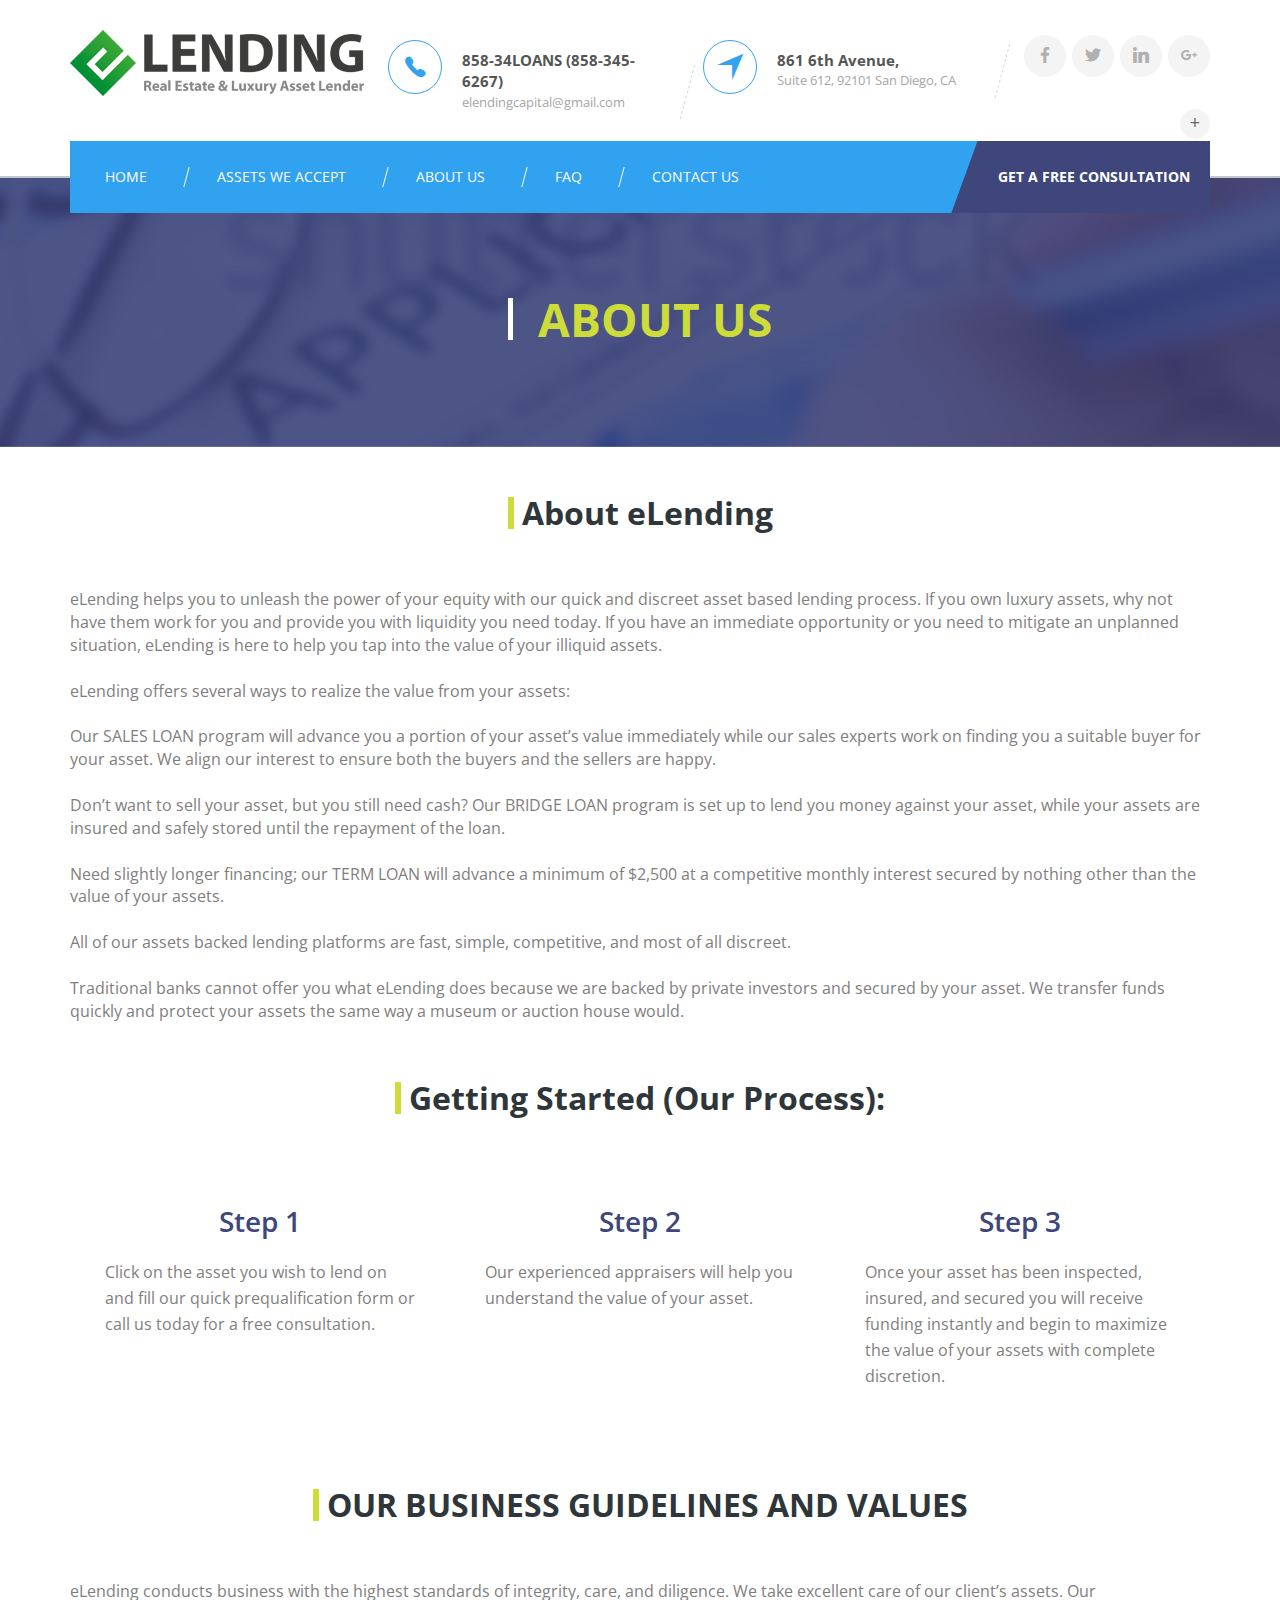
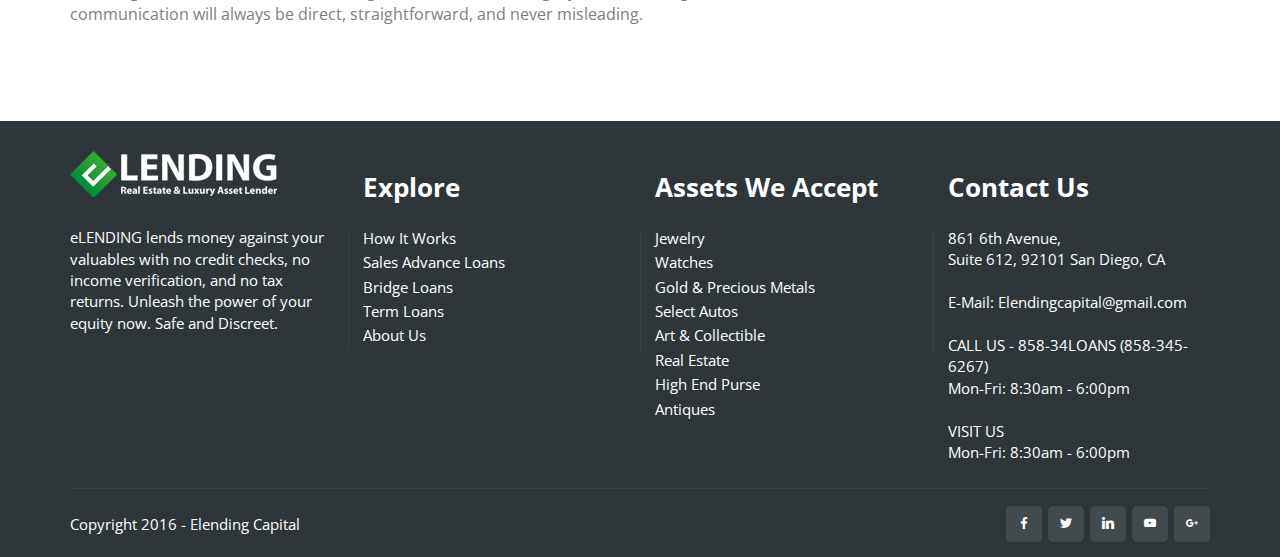
<file: about.html>
<!DOCTYPE html>
<html lang="en">

<head>
    <meta charset="utf-8">
    <meta http-equiv="X-UA-Compatible" content="IE=edge">
    <meta name="viewport" content="width=device-width, initial-scale=1">
    <title>eLending - About Us</title>

    <!-- Bootstrap -->
    <link href="css/bootstrap.min.css" rel="stylesheet">
    <link href="css/style.css" rel="stylesheet">
    <link rel="stylesheet" href="css/nice-select.css">
    <link rel="stylesheet" type="text/css" href="css/ionicons.min.css" />

    <link rel="apple-touch-icon" sizes="180x180" href="apple-touch-icon.png">
    <link rel="icon" type="image/png" href="favicon-32x32.png" sizes="32x32">
    <link rel="icon" type="image/png" href="favicon-16x16.png" sizes="16x16">

    <!-- HTML5 shim and Respond.js for IE8 support of HTML5 elements and media queries -->
    <!-- WARNING: Respond.js doesn't work if you view the page via file:// -->
    <!--[if lt IE 9]>
      <script src="https://oss.maxcdn.com/html5shiv/3.7.3/html5shiv.min.js"></script>
      <script src="https://oss.maxcdn.com/respond/1.4.2/respond.min.js"></script>
    <![endif]-->
</head>

<body>
    <!--<div class="top-bar">
      <div class="container">
        <p><strong>Opening Hours:</strong>  Mon-Fri   8.30 am - 6.30pm </p>
        <ul class="pull-right">
          <li><a href="#">SUPPORT</a></li>
          <li><a href="#">PRIVACY</a></li>
        </ul>
      </div>
    </div>-->
    <header>
        <div class="container">
            <a href="index.html" class="logo">eLending Capital</a>
            <div class="pull-right">
                <div class="contact-box">
                    <span class="circle-icon"><span class="ion-ios-telephone"></span></span>
                    <p>858-34LOANS (858-345-6267)</p>
                    <p class="small-text">elendingcapital@gmail.com</p>
                </div>
                <div class="contact-box">
                    <span class="circle-icon"><span class="ion-navigate"></span></span>
                    <p>861 6th Avenue,</p>
                    <p class="small-text">Suite 612, 92101 San Diego, CA</p>
                </div>
                <ul class="social-media-top">
                    <li>
                        <a href="#"><span class="socicon-facebook"></span></a>
                    </li>
                    <li>
                        <a href="#"><span class="socicon-twitter"></span></a>
                    </li>
                    <li>
                        <a href="#"><span class="socicon-linkedin"></span></a>
                    </li>
                    <li>
                        <a href="#"><span class="socicon-googleplus"></span></a>
                    </li>
                </ul>
            </div>
            <a href="#" class="font-change increase-size">+</a>
            <a href="#" class="font-change decrease-size">-</a>
        </div>
    </header>
    <div class="main-content">
        <div class="container">
            <div class="menu subpage-menu">
                <ul>
                    <li>
                        <a href="index.html">HOME</a>
                    </li>
                    <li>
                        <a href="index.html#accepted-assets">ASSETS WE ACCEPT</a>
                    </li>
                    <li>
                        <a href="about.html">ABOUT US</a>
                    </li>
                    <li>
                        <a href="faq.html">FAQ</a>
                    </li>
                    <li>
                        <a href="contact.html">CONTACT US</a>
                    </li>
                </ul>
                <a href="contact.html" class="consultation-button pull-right">GET A FREE CONSULTATION</a>
            </div>
        </div>
        <div class="subpage-header">
            <h1>ABOUT US</h1>
        </div>
        <div class="container form-container subpage">
            <div class="center">
                <h2>About eLending</h2>
            </div>
            <p>eLending helps you to unleash the power of your equity with our quick and discreet asset based lending process. If you own luxury assets, why not have them work for you and provide you with liquidity you need today. If you have an immediate
                opportunity or you need to mitigate an unplanned situation, eLending is here to help you tap into the value of your illiquid assets.
                <br />
                <br /> eLending offers several ways to realize the value from your assets:
                <br />
                <br /> Our SALES LOAN program will advance you a portion of your asset’s value immediately while our sales experts work on finding you a suitable buyer for your asset. We align our interest to ensure both the buyers and the sellers are happy.
                <br
                />
                <br /> Don’t want to sell your asset, but you still need cash? Our BRIDGE LOAN program is set up to lend you money against your asset, while your assets are insured and safely stored until the repayment of the loan.
                <br />
                <br /> Need slightly longer financing; our TERM LOAN will advance a minimum of $2,500 at a competitive monthly interest secured by nothing other than the value of your assets.
                <br />
                <br /> All of our assets backed lending platforms are fast, simple, competitive, and most of all discreet.
                <br />
                <br /> Traditional banks cannot offer you what eLending does because we are backed by private investors and secured by your asset. We transfer funds quickly and protect your assets the same way a museum or auction house would.
            </p>
            <div class="center">
                <h2>Getting Started (Our Process):</h2>
            </div>
            <div class="row process-row">
                <div class="col-sm-4">
                    <h3 class="center">Step 1</h3>
                    <p>Click on the asset you wish to lend on and fill our quick prequalification form or call us today for a free consultation.</p>
                </div>
                <div class="col-sm-4">
                    <h3 class="center">Step 2</h3>
                    <p>Our experienced appraisers will help you understand the value of your asset.</p>
                </div>
                <div class="col-sm-4">
                    <h3 class="center">Step 3</h3>
                    <p>Once your asset has been inspected, insured, and secured you will receive funding instantly and begin to maximize the value of your assets with complete discretion.</p>
                </div>
            </div>
            <div class="center">
                <h2>OUR BUSINESS GUIDELINES AND VALUES</h2>
            </div>
            <p>eLending conducts business with the highest standards of integrity, care, and diligence. We take excellent care of our client’s assets. Our communication will always be direct, straightforward, and never misleading.
            </p>
        </div>
    </div>
    <footer>
        <div class="container">
            <div class="row">
                <div class="col-sm-3">
                    <a href="#" class="logo-footer">eLending Capital</a>
                    <p>eLENDING lends money against your valuables with no credit checks, no income verification, and no tax returns. Unleash the power of your equity now. Safe and Discreet.</p>
                </div>
                <div class="col-sm-3">
                    <h3>Explore</h3>
                    <ul>
                        <li>
                            <a href="#">How It Works</a>
                        </li>
                        <li>
                            <a href="#">Sales Advance Loans</a>
                        </li>
                        <li>
                            <a href="#">Bridge Loans </a>
                        </li>
                        <li>
                            <a href="#">Term Loans</a>
                        </li>
                        <li>
                            <a href="#">About Us</a>
                        </li>
                    </ul>
                </div>
                <div class="col-sm-3">
                    <h3>Assets We Accept</h3>
                    <ul>
                        <li>
                            <a href="#">Jewelry</a>
                        </li>
                        <li>
                            <a href="#">Watches</a>
                        </li>
                        <li>
                            <a href="#">Gold & Precious Metals</a>
                        </li>
                        <li>
                            <a href="#">Select Autos</a>
                        </li>
                        <li>
                            <a href="#">Art & Collectible</a>
                        </li>
                        <li>
                            <a href="#">Real Estate</a>
                        </li>
                        <li>
                            <a href="#">High End Purse</a>
                        </li>
                        <li>
                            <a href="#">Antiques</a>
                        </li>
                    </ul>
                </div>
                <div class="col-sm-3">
                    <h3>Contact Us</h3>
                    <p>861 6th Avenue,
                        <br /> Suite 612, 92101 San Diego, CA
                        <br />
                        <br /> E-Mail: Elendingcapital@gmail.com
                        <br />
                        <br /> CALL US - 858-34LOANS (858-345-6267)
                        <br /> Mon-Fri: 8:30am - 6:00pm
                        <br />
                        <br /> VISIT US
                        <br /> Mon-Fri: 8:30am - 6:00pm</p>
                </div>
            </div>
            <div class="col-sm-12 footer-content">
                <p class="pull-left">Copyright 2016 - Elending Capital</p>
                <ul class="pull-right">
                    <li>
                        <a href="#"><span class="socicon-facebook"></span></a>
                    </li>
                    <li>
                        <a href="#"><span class="socicon-twitter"></span></a>
                    </li>
                    <li>
                        <a href="#"><span class="socicon-linkedin"></span></a>
                    </li>
                    <li>
                        <a href="#"><span class="socicon-youtube"></span></a>
                    </li>
                    <li>
                        <a href="#"><span class="socicon-googleplus"></span></a>
                    </li>
                </ul>
            </div>
        </div>
    </footer>

    <script src="https://ajax.googleapis.com/ajax/libs/jquery/1.12.4/jquery.min.js"></script>
    <script src="js/jquery.nice-select.min.js"></script>
    <script src="js/bootstrap.min.js"></script>
    <script src="js/jquery.nicefileinput.min.js"></script>
    <script type="text/javascript">
        $(document).ready(function() {
            $(".decrease-size").hide();
            $(".increase-size").click(function() {
                $(this).hide();
                $(".decrease-size").show();
                $("body").addClass("big-font");
            });
            $(".decrease-size").click(function() {
                $(this).hide();
                $(".increase-size").show();
                $("body").removeClass("big-font");
            });
            $('select').niceSelect();
            $("input[type=file]").nicefileinput({
                label: '<img src="images/file-upload.png" />' // Spanish label
            });
        });
    </script>
    <script>
      (function(i,s,o,g,r,a,m){i['GoogleAnalyticsObject']=r;i[r]=i[r]||function(){
      (i[r].q=i[r].q||[]).push(arguments)},i[r].l=1*new Date();a=s.createElement(o),
      m=s.getElementsByTagName(o)[0];a.async=1;a.src=g;m.parentNode.insertBefore(a,m)
      })(window,document,'script','https://www.google-analytics.com/analytics.js','ga');

      ga('create', 'UA-6991837-88', 'auto');
      ga('send', 'pageview');

    </script>
</body>

</html>
</file>
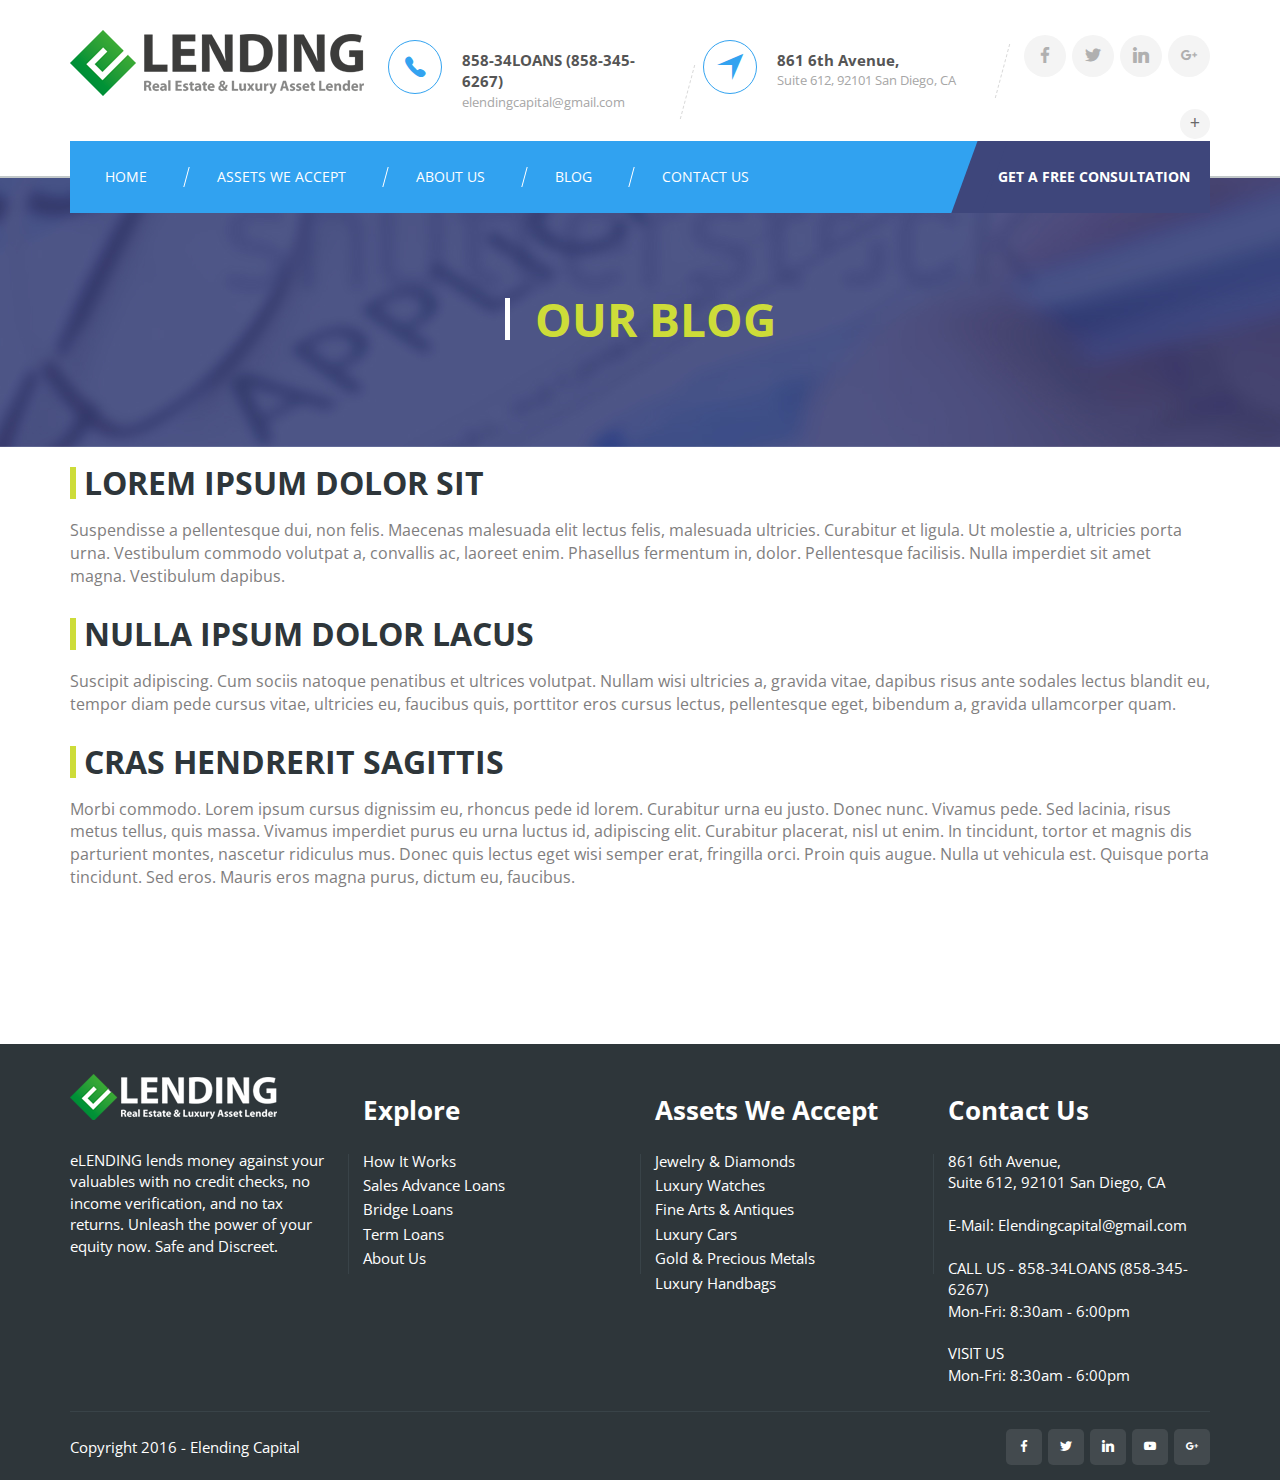
<file: blog.html>
<!DOCTYPE html>
<html lang="en">
  <head>
    <meta charset="utf-8">
    <meta http-equiv="X-UA-Compatible" content="IE=edge">
    <meta name="viewport" content="width=device-width, initial-scale=1">
    <title>Bank</title>

    <!-- Bootstrap -->
    <link href="css/bootstrap.min.css" rel="stylesheet">
    <link href="css/style.css" rel="stylesheet">
    <link rel="stylesheet" href="css/nice-select.css">
    <link rel="stylesheet" type="text/css" href="css/ionicons.min.css"/>
    <link href="css/icon.css" rel="stylesheet">

    <link rel="apple-touch-icon" sizes="180x180" href="apple-touch-icon.png">
    <link rel="icon" type="image/png" href="favicon-32x32.png" sizes="32x32">
    <link rel="icon" type="image/png" href="favicon-16x16.png" sizes="16x16">

    <!-- HTML5 shim and Respond.js for IE8 support of HTML5 elements and media queries -->
    <!-- WARNING: Respond.js doesn't work if you view the page via file:// -->
    <!--[if lt IE 9]>
      <script src="https://oss.maxcdn.com/html5shiv/3.7.3/html5shiv.min.js"></script>
      <script src="https://oss.maxcdn.com/respond/1.4.2/respond.min.js"></script>
    <![endif]-->
  </head>
  <body>
    <!--<div class="top-bar">
      <div class="container">
        <p><strong>Opening Hours:</strong>  Mon-Fri   8.30 am - 6.30pm </p>
        <ul class="pull-right">
          <li><a href="#">SUPPORT</a></li>
          <li><a href="#">PRIVACY</a></li>
        </ul>
      </div>
    </div>-->
    <header>
      <div class="container">
        <a href="index.html" class="logo">eLending Capital</a>
        <div class="pull-right">
          <div class="contact-box">
            <span class="circle-icon"><span class="ion-ios-telephone"></span></span>
            <p>858-34LOANS (858-345-6267)</p>
            <p class="small-text">elendingcapital@gmail.com</p>
          </div>
          <div class="contact-box">
            <span class="circle-icon"><span class="ion-navigate"></span></span>
            <p>861 6th Avenue,</p>
            <p class="small-text">Suite 612, 92101 San Diego, CA</p>
          </div>
          <ul class="social-media-top">
            <li><a href="#"><span class="socicon-facebook"></span></a></li>
            <li><a href="#"><span class="socicon-twitter"></span></a></li>
            <li><a href="#"><span class="socicon-linkedin"></span></a></li>
            <li><a href="#"><span class="socicon-googleplus"></span></a></li>
          </ul>
        </div>
        <a href="#" class="font-change increase-size">+</a>
        <a href="#" class="font-change decrease-size">-</a>
      </div>
    </header>
    <div class="main-content">
      <div class="container">
        <div class="menu subpage-menu">
          <ul>
            <li><a href="index.html">HOME</a></li>
            <li><a href="index.html#accepted-assets">ASSETS WE ACCEPT</a></li>
            <li><a href="about.html">ABOUT US</a></li>
            <li><a href="blog.html">BLOG</a></li>
            <li><a href="contact.html">CONTACT US</a></li>
          </ul>
          <a href="#" class="consultation-button pull-right">GET A FREE CONSULTATION</a>
        </div>
    </div>
    <div class="subpage-header">
      <h1>OUR BLOG</h1>
    </div>
      <div class="container form-container subpage">
        <div class="blog-post">
          <a href="#">Lorem Ipsum dolor sit</a>
          <p>Suspendisse a pellentesque dui, non felis. Maecenas malesuada elit lectus felis, malesuada ultricies. Curabitur et ligula. Ut molestie a, ultricies porta urna. Vestibulum commodo volutpat a, convallis ac, laoreet enim. Phasellus fermentum in, dolor. Pellentesque facilisis. Nulla imperdiet sit amet magna. Vestibulum dapibus.</p>
          <a href="#">Nulla ipsum dolor lacus</a>
          <p>Suscipit adipiscing. Cum sociis natoque penatibus et ultrices volutpat. Nullam wisi ultricies a, gravida vitae, dapibus risus ante sodales lectus blandit eu, tempor diam pede cursus vitae, ultricies eu, faucibus quis, porttitor eros cursus lectus, pellentesque eget, bibendum a, gravida ullamcorper quam. </p>
          <a href="#">Cras hendrerit sagittis</a>
          <p>Morbi commodo. Lorem ipsum cursus dignissim eu, rhoncus pede id lorem. Curabitur urna eu justo. Donec nunc. Vivamus pede. Sed lacinia, risus metus tellus, quis massa. Vivamus imperdiet purus eu urna luctus id, adipiscing elit. Curabitur placerat, nisl ut enim. In tincidunt, tortor et magnis dis parturient montes, nascetur ridiculus mus. Donec quis lectus eget wisi semper erat, fringilla orci. Proin quis augue. Nulla ut vehicula est. Quisque porta tincidunt. Sed eros. Mauris eros magna purus, dictum eu, faucibus. </p>
        </div>
      </div>
    </div>
  <footer>
    <div class="container">
      <div class="row">
        <div class="col-sm-3">
          <a href="#" class="logo-footer">eLending Capital</a>
          <p>eLENDING lends money against your valuables with no credit checks, no income verification, and no tax returns.  Unleash the power of your equity now.  Safe and Discreet.</p>
        </div>
        <div class="col-sm-3">
          <h3>Explore</h3>
          <ul>
            <li><a href="#">How It Works</a></li>
            <li><a href="#">Sales Advance Loans</a></li>
            <li><a href="#">Bridge Loans </a></li>
            <li><a href="#">Term Loans</a></li>
            <li><a href="#">About Us</a></li>
          </ul>
        </div>
        <div class="col-sm-3">
          <h3>Assets We Accept</h3>
          <ul>
            <li><a href="#">Jewelry & Diamonds</a></li>
            <li><a href="#">Luxury Watches</a></li>
            <li><a href="#">Fine Arts & Antiques</a></li>
            <li><a href="#">Luxury Cars</a></li>
            <li><a href="#">Gold & Precious Metals</a></li>
            <li><a href="#">Luxury Handbags</a></li>
          </ul>
        </div>
        <div class="col-sm-3">
          <h3>Contact Us</h3>
          <p>861 6th Avenue, <br />
          Suite 612, 92101 San Diego, CA <br /><br />

          E-Mail: Elendingcapital@gmail.com <br /><br />

          CALL US - 858-34LOANS (858-345-6267) <br />
          Mon-Fri: 8:30am - 6:00pm <br /><br />

          VISIT US <br />
          Mon-Fri: 8:30am - 6:00pm</p>
        </div>
      </div>
      <div class="col-sm-12 footer-content">
        <p class="pull-left">Copyright 2016 - Elending Capital</p>
        <ul class="pull-right">
          <li><a href="#"><span class="socicon-facebook"></span></a></li>
          <li><a href="#"><span class="socicon-twitter"></span></a></li>
          <li><a href="#"><span class="socicon-linkedin"></span></a></li>
          <li><a href="#"><span class="socicon-youtube"></span></a></li>
          <li><a href="#"><span class="socicon-googleplus"></span></a></li>
        </ul>
      </div>
    </div>
  </footer>

    <script src="https://ajax.googleapis.com/ajax/libs/jquery/1.12.4/jquery.min.js"></script>
    <script src="js/jquery.nice-select.min.js"></script>
    <script src="js/bootstrap.min.js"></script>
    <script src="js/jquery.nicefileinput.min.js"></script>
    <script type="text/javascript">
    $(document).ready(function() {
      $(".decrease-size").hide();
      $(".increase-size").click(function(){
          $(this).hide();
          $(".decrease-size").show();
          $("body").addClass("big-font");
      });
      $(".decrease-size").click(function(){
        $(this).hide();
        $(".increase-size").show();
        $("body").removeClass("big-font");
      });
      $('select').niceSelect();
      $("input[type=file]").nicefileinput({
        label : '<img src="images/file-upload.png" />' // Spanish label
      });
    });
    </script>
  </body>
</html>
</file>
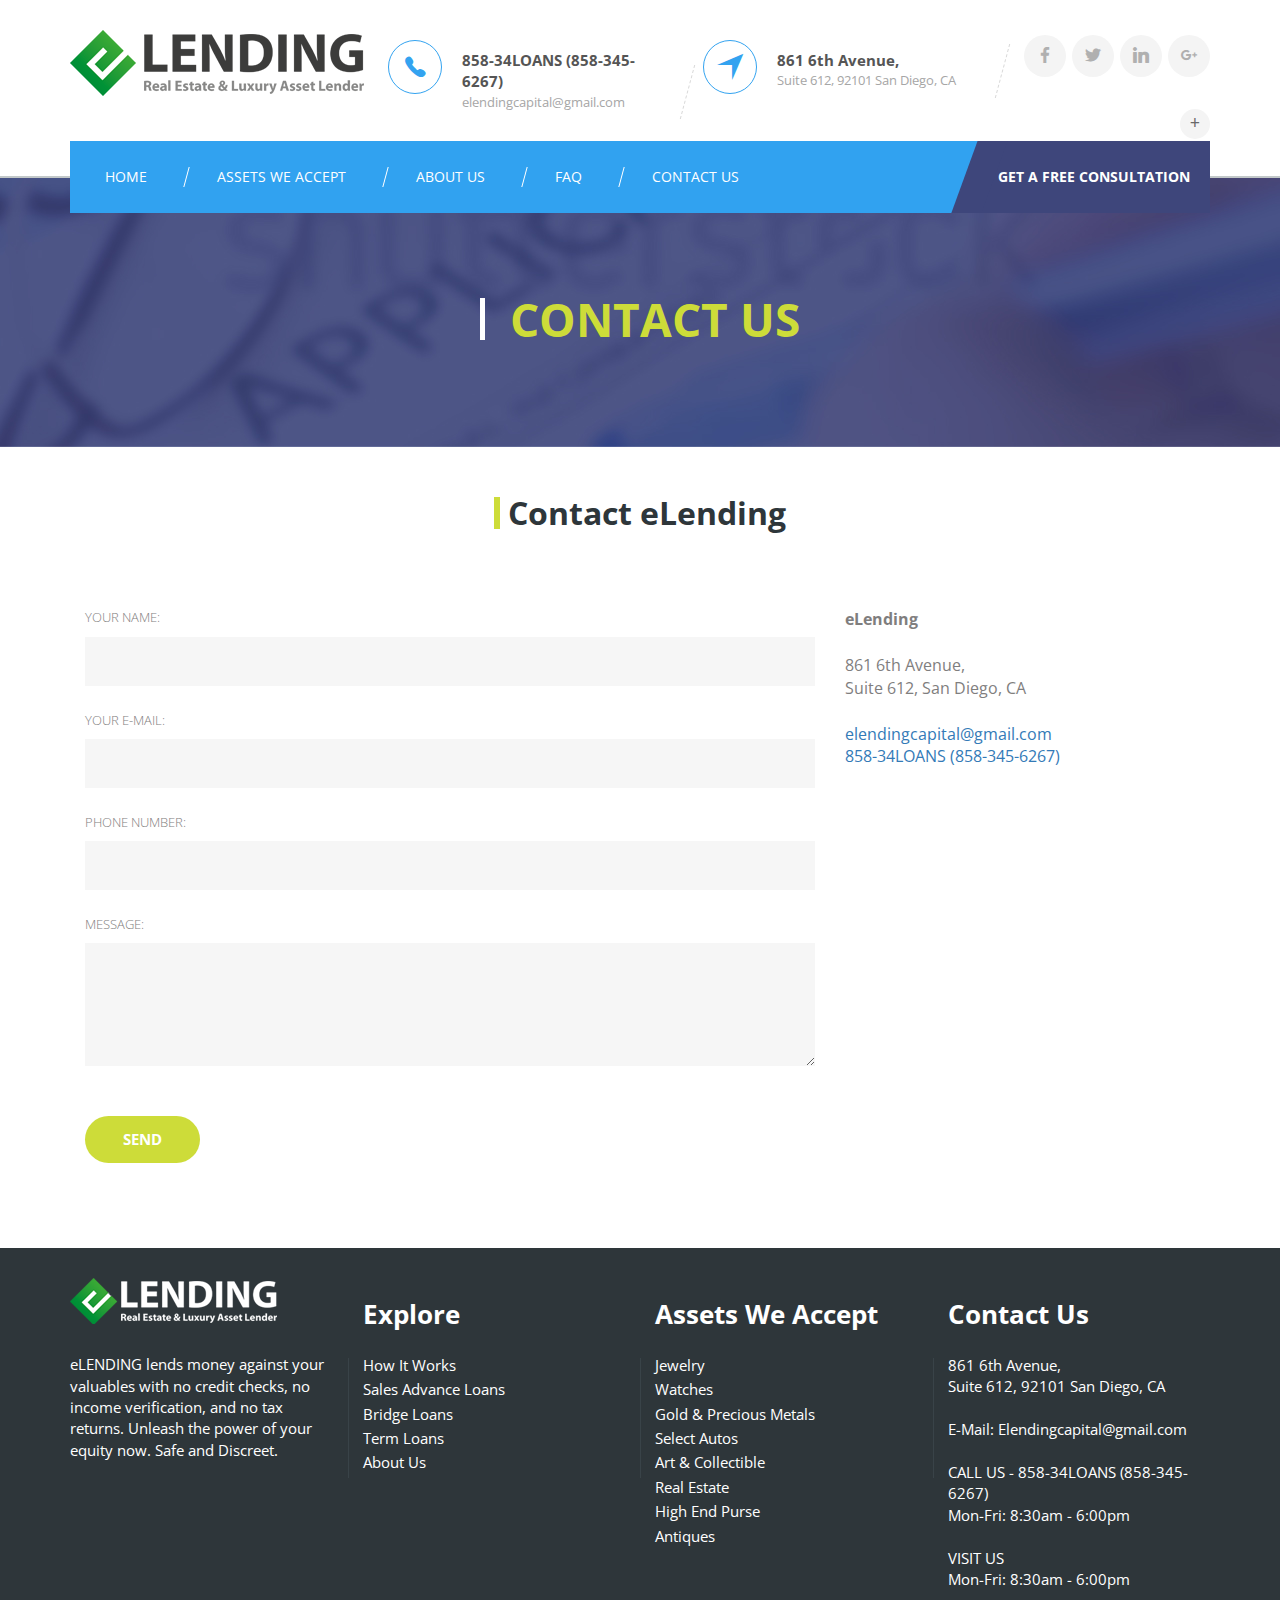
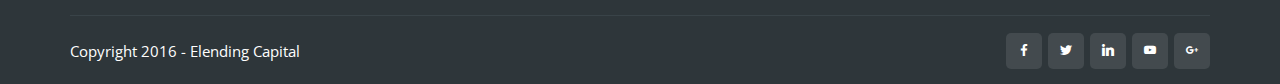
<file: contact.html>
<!DOCTYPE html>
<html lang="en">

<head>
    <meta charset="utf-8">
    <meta http-equiv="X-UA-Compatible" content="IE=edge">
    <meta name="viewport" content="width=device-width, initial-scale=1">
    <title>eLending - Contact Us</title>

    <!-- Bootstrap -->
    <link href="css/bootstrap.min.css" rel="stylesheet">
    <link href="css/style.css" rel="stylesheet">
    <link rel="stylesheet" href="css/nice-select.css">
    <link rel="stylesheet" type="text/css" href="css/ionicons.min.css" />

    <link rel="apple-touch-icon" sizes="180x180" href="apple-touch-icon.png">
    <link rel="icon" type="image/png" href="favicon-32x32.png" sizes="32x32">
    <link rel="icon" type="image/png" href="favicon-16x16.png" sizes="16x16">

    <!-- HTML5 shim and Respond.js for IE8 support of HTML5 elements and media queries -->
    <!-- WARNING: Respond.js doesn't work if you view the page via file:// -->
    <!--[if lt IE 9]>
      <script src="https://oss.maxcdn.com/html5shiv/3.7.3/html5shiv.min.js"></script>
      <script src="https://oss.maxcdn.com/respond/1.4.2/respond.min.js"></script>
    <![endif]-->
</head>

<body>
    <!--<div class="top-bar">
      <div class="container">
        <p><strong>Opening Hours:</strong>  Mon-Fri   8.30 am - 6.30pm </p>
        <ul class="pull-right">
          <li><a href="#">SUPPORT</a></li>
          <li><a href="#">PRIVACY</a></li>
        </ul>
      </div>
    </div>-->
    <header>
        <div class="container">
            <a href="index.html" class="logo">eLending Capital</a>
            <div class="pull-right">
                <div class="contact-box">
                    <span class="circle-icon"><span class="ion-ios-telephone"></span></span>
                    <p>858-34LOANS (858-345-6267)</p>
                    <p class="small-text">elendingcapital@gmail.com</p>
                </div>
                <div class="contact-box">
                    <span class="circle-icon"><span class="ion-navigate"></span></span>
                    <p>861 6th Avenue,</p>
                    <p class="small-text">Suite 612, 92101 San Diego, CA</p>
                </div>
                <ul class="social-media-top">
                    <li>
                        <a href="#"><span class="socicon-facebook"></span></a>
                    </li>
                    <li>
                        <a href="#"><span class="socicon-twitter"></span></a>
                    </li>
                    <li>
                        <a href="#"><span class="socicon-linkedin"></span></a>
                    </li>
                    <li>
                        <a href="#"><span class="socicon-googleplus"></span></a>
                    </li>
                </ul>
            </div>
            <a href="#" class="font-change increase-size">+</a>
            <a href="#" class="font-change decrease-size">-</a>
        </div>
    </header>
    <div class="main-content">
        <div class="container">
            <div class="menu subpage-menu">
                <ul>
                    <li>
                        <a href="index.html">HOME</a>
                    </li>
                    <li>
                        <a href="index.html#accepted-assets">ASSETS WE ACCEPT</a>
                    </li>
                    <li>
                        <a href="about.html">ABOUT US</a>
                    </li>
                    <li>
                        <a href="faq.html">FAQ</a>
                    </li>
                    <li>
                        <a href="contact.html">CONTACT US</a>
                    </li>
                </ul>
                <a href="contact.html" class="consultation-button pull-right">GET A FREE CONSULTATION</a>
            </div>
        </div>
        <div class="subpage-header">
            <h1>CONTACT US</h1>
        </div>
        <div class="container form-container subpage">
            <div class="center">
                <h2>Contact eLending</h2>
            </div>
            <div class="col-md-8">
                <form action="#" class="contact-form">
                    <label>YOUR NAME:
                        <input type="text" />
                    </label>
                    <label>YOUR E-MAIL:
                        <input type="text" />
                    </label>
                    <label>PHONE NUMBER:
                        <input type="text" />
                    </label>
                    <label>MESSAGE:
                        <textarea rows="5"></textarea>
                    </label>
                    <button type="submit">SEND</button>
                </form>
            </div>
            <div class="col-md-4">
                <p class="contact-data">
                    <strong>eLending</strong>
                    <br />
                    <br /> 861 6th Avenue,
                    <br /> Suite 612, San Diego, CA
                    <br />
                    <br />

                    <a href="mailto:contact@ecapital.com">elendingcapital@gmail.com</a>
                    <br />
                    <a href="#">858-34LOANS (858-345-6267)</a>
                </p>
            </div>
        </div>
    </div>
    <footer>
        <div class="container">
            <div class="row">
                <div class="col-sm-3">
                    <a href="#" class="logo-footer">eLending Capital</a>
                    <p>eLENDING lends money against your valuables with no credit checks, no income verification, and no tax returns. Unleash the power of your equity now. Safe and Discreet.</p>
                </div>
                <div class="col-sm-3">
                    <h3>Explore</h3>
                    <ul>
                        <li>
                            <a href="#">How It Works</a>
                        </li>
                        <li>
                            <a href="#">Sales Advance Loans</a>
                        </li>
                        <li>
                            <a href="#">Bridge Loans </a>
                        </li>
                        <li>
                            <a href="#">Term Loans</a>
                        </li>
                        <li>
                            <a href="#">About Us</a>
                        </li>
                    </ul>
                </div>
                <div class="col-sm-3">
                    <h3>Assets We Accept</h3>
                    <ul>
                        <li>
                            <a href="#">Jewelry</a>
                        </li>
                        <li>
                            <a href="#">Watches</a>
                        </li>
                        <li>
                            <a href="#">Gold & Precious Metals</a>
                        </li>
                        <li>
                            <a href="#">Select Autos</a>
                        </li>
                        <li>
                            <a href="#">Art & Collectible</a>
                        </li>
                        <li>
                            <a href="#">Real Estate</a>
                        </li>
                        <li>
                            <a href="#">High End Purse</a>
                        </li>
                        <li>
                            <a href="#">Antiques</a>
                        </li>
                    </ul>
                </div>
                <div class="col-sm-3">
                    <h3>Contact Us</h3>
                    <p>861 6th Avenue,
                        <br /> Suite 612, 92101 San Diego, CA
                        <br />
                        <br /> E-Mail: Elendingcapital@gmail.com
                        <br />
                        <br /> CALL US - 858-34LOANS (858-345-6267)
                        <br /> Mon-Fri: 8:30am - 6:00pm
                        <br />
                        <br /> VISIT US
                        <br /> Mon-Fri: 8:30am - 6:00pm</p>
                </div>
            </div>
            <div class="col-sm-12 footer-content">
                <p class="pull-left">Copyright 2016 - Elending Capital</p>
                <ul class="pull-right">
                    <li>
                        <a href="#"><span class="socicon-facebook"></span></a>
                    </li>
                    <li>
                        <a href="#"><span class="socicon-twitter"></span></a>
                    </li>
                    <li>
                        <a href="#"><span class="socicon-linkedin"></span></a>
                    </li>
                    <li>
                        <a href="#"><span class="socicon-youtube"></span></a>
                    </li>
                    <li>
                        <a href="#"><span class="socicon-googleplus"></span></a>
                    </li>
                </ul>
            </div>
        </div>
    </footer>

    <script src="https://ajax.googleapis.com/ajax/libs/jquery/1.12.4/jquery.min.js"></script>
    <script src="js/jquery.nice-select.min.js"></script>
    <script src="js/bootstrap.min.js"></script>
    <script src="js/jquery.nicefileinput.min.js"></script>
    <script type="text/javascript">
        $(document).ready(function() {
            $(".decrease-size").hide();
            $(".increase-size").click(function() {
                $(this).hide();
                $(".decrease-size").show();
                $("body").addClass("big-font");
            });
            $(".decrease-size").click(function() {
                $(this).hide();
                $(".increase-size").show();
                $("body").removeClass("big-font");
            });
            $('select').niceSelect();
            $("input[type=file]").nicefileinput({
                label: '<img src="images/file-upload.png" />' // Spanish label
            });
        });
    </script>
    <script>
      (function(i,s,o,g,r,a,m){i['GoogleAnalyticsObject']=r;i[r]=i[r]||function(){
      (i[r].q=i[r].q||[]).push(arguments)},i[r].l=1*new Date();a=s.createElement(o),
      m=s.getElementsByTagName(o)[0];a.async=1;a.src=g;m.parentNode.insertBefore(a,m)
      })(window,document,'script','https://www.google-analytics.com/analytics.js','ga');

      ga('create', 'UA-6991837-88', 'auto');
      ga('send', 'pageview');

    </script>
</body>

</html>
</file>
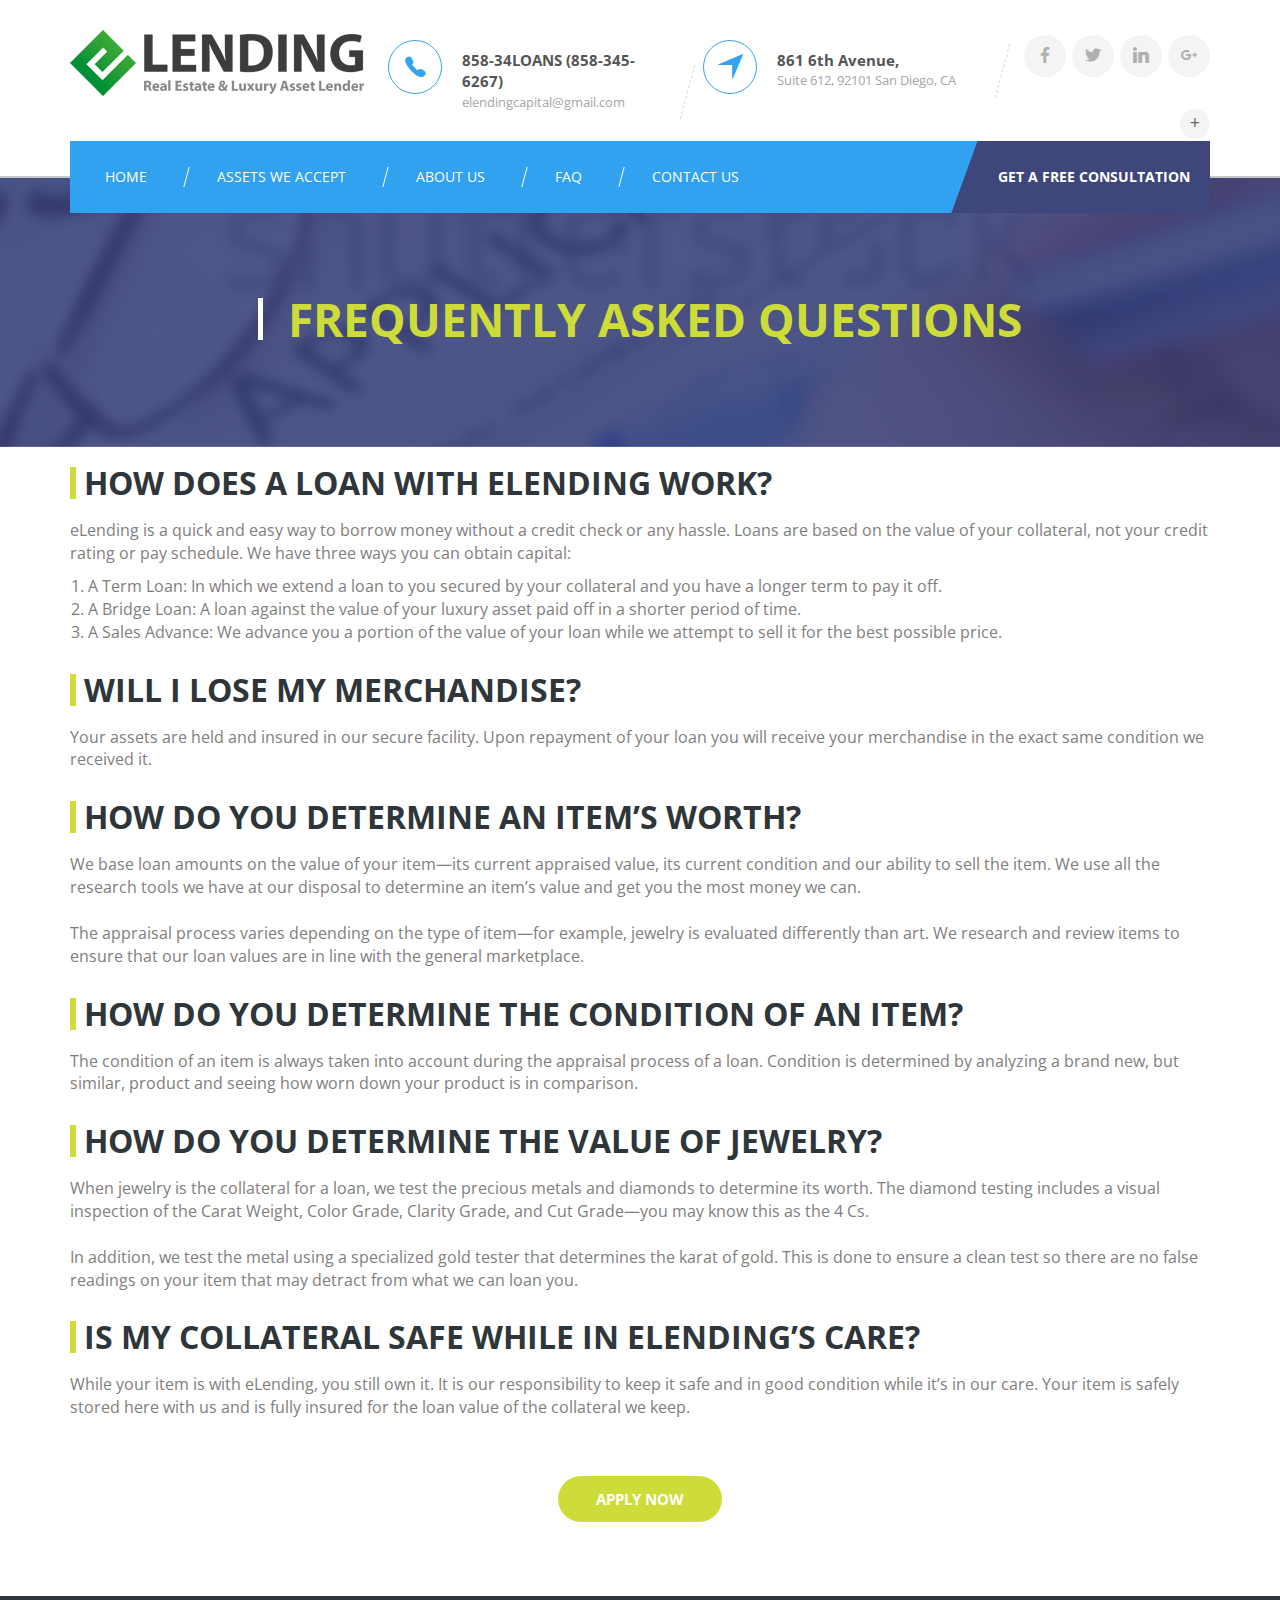
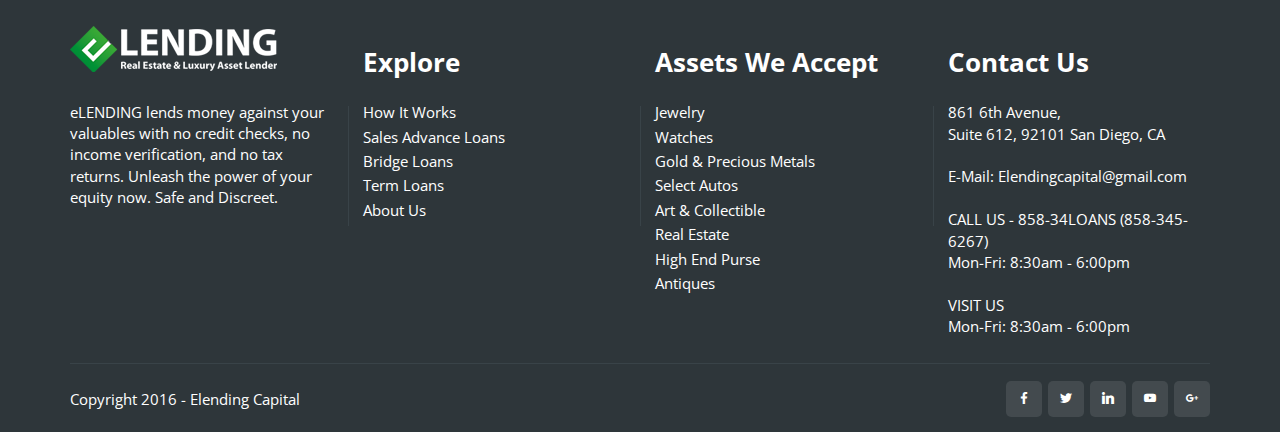
<file: faq.html>
<!DOCTYPE html>
<html lang="en">

<head>
    <meta charset="utf-8">
    <meta http-equiv="X-UA-Compatible" content="IE=edge">
    <meta name="viewport" content="width=device-width, initial-scale=1">
    <title>eLending - FAQ</title>

    <!-- Bootstrap -->
    <link href="css/bootstrap.min.css" rel="stylesheet">
    <link href="css/style.css" rel="stylesheet">
    <link rel="stylesheet" href="css/nice-select.css">
    <link rel="stylesheet" type="text/css" href="css/ionicons.min.css" />

    <link rel="apple-touch-icon" sizes="180x180" href="apple-touch-icon.png">
    <link rel="icon" type="image/png" href="favicon-32x32.png" sizes="32x32">
    <link rel="icon" type="image/png" href="favicon-16x16.png" sizes="16x16">

    <!-- HTML5 shim and Respond.js for IE8 support of HTML5 elements and media queries -->
    <!-- WARNING: Respond.js doesn't work if you view the page via file:// -->
    <!--[if lt IE 9]>
      <script src="https://oss.maxcdn.com/html5shiv/3.7.3/html5shiv.min.js"></script>
      <script src="https://oss.maxcdn.com/respond/1.4.2/respond.min.js"></script>
    <![endif]-->
</head>

<body>
    <!--<div class="top-bar">
      <div class="container">
        <p><strong>Opening Hours:</strong>  Mon-Fri   8.30 am - 6.30pm </p>
        <ul class="pull-right">
          <li><a href="#">SUPPORT</a></li>
          <li><a href="#">PRIVACY</a></li>
        </ul>
      </div>
    </div>-->
    <header>
        <div class="container">
            <a href="index.html" class="logo">eLending Capital</a>
            <div class="pull-right">
                <div class="contact-box">
                    <span class="circle-icon"><span class="ion-ios-telephone"></span></span>
                    <p>858-34LOANS (858-345-6267)</p>
                    <p class="small-text">elendingcapital@gmail.com</p>
                </div>
                <div class="contact-box">
                    <span class="circle-icon"><span class="ion-navigate"></span></span>
                    <p>861 6th Avenue,</p>
                    <p class="small-text">Suite 612, 92101 San Diego, CA</p>
                </div>
                <ul class="social-media-top">
                    <li>
                        <a href="#"><span class="socicon-facebook"></span></a>
                    </li>
                    <li>
                        <a href="#"><span class="socicon-twitter"></span></a>
                    </li>
                    <li>
                        <a href="#"><span class="socicon-linkedin"></span></a>
                    </li>
                    <li>
                        <a href="#"><span class="socicon-googleplus"></span></a>
                    </li>
                </ul>
            </div>
            <a href="#" class="font-change increase-size">+</a>
            <a href="#" class="font-change decrease-size">-</a>
        </div>
    </header>
    <div class="main-content">
        <div class="container">
            <div class="menu subpage-menu">
                <ul>
                    <li>
                        <a href="index.html">HOME</a>
                    </li>
                    <li>
                        <a href="index.html#accepted-assets">ASSETS WE ACCEPT</a>
                    </li>
                    <li>
                        <a href="about.html">ABOUT US</a>
                    </li>
                    <li>
                        <a href="faq.html">FAQ</a>
                    </li>
                    <li>
                        <a href="contact.html">CONTACT US</a>
                    </li>
                </ul>
                <a href="contact.html" class="consultation-button pull-right">GET A FREE CONSULTATION</a>
            </div>
        </div>
        <div class="subpage-header">
            <h1>FREQUENTLY ASKED QUESTIONS</h1>
        </div>
        <div class="container form-container subpage">
            <div class="blog-post">
                <h2>HOW DOES A LOAN WITH ELENDING WORK?</h2>
                <p>eLending is a quick and easy way to borrow money without a credit check or any hassle. Loans are based on the value of your collateral, not your credit rating or pay schedule. We have three ways you can obtain capital:</p>
                <ol>
                  <li>A Term Loan: In which we extend a loan to you secured by your collateral and you have a longer term to pay it off.</li>
                  <li>A Bridge Loan: A loan against the value of your luxury asset paid off in a shorter period of time. </li>
                  <li>A Sales Advance: We advance you a portion of the value of your loan while we attempt to sell it for the best possible price.</li>
                </ol>
                <h2>WILL I LOSE MY MERCHANDISE?</h2>
                <p>Your assets are held and insured in our secure facility.  Upon repayment of your loan you will receive your merchandise in the exact same condition we received it. </p>
                <h2>HOW DO YOU DETERMINE AN ITEM’S WORTH?</h2>
                <p>We base loan amounts on the value of your item—its current appraised value, its current condition and our ability to sell the item. We use all the research tools we have at our disposal to determine an item’s value and get you the most money we can. 
                  <br /><br />
                  The appraisal process varies depending on the type of item—for example, jewelry is evaluated differently than art. We research and review items to ensure that our loan values are in line with the general marketplace. </p>
                <h2>HOW DO YOU DETERMINE THE CONDITION OF AN ITEM?</h2>
                <p>The condition of an item is always taken into account during the appraisal process of a loan. Condition is determined by analyzing a brand new, but similar, product and seeing how worn down your product is in comparison. </p>
                <h2>HOW DO YOU DETERMINE THE VALUE OF JEWELRY?</h2>
                <p>When jewelry is the collateral for a loan, we test the precious metals and diamonds to determine its worth. The diamond testing includes a visual inspection of the Carat Weight, Color Grade, Clarity Grade, and Cut Grade—you may know this as the 4 Cs. 
                  <br /><br />
                  In addition, we test the metal using a specialized gold tester that determines the karat of gold. This is done to ensure a clean test so there are no false readings on your item that may detract from what we can loan you. </p>
                <h2>IS MY COLLATERAL SAFE WHILE IN ELENDING’S CARE?</h2>
                <p>While your item is with eLending, you still own it. It is our responsibility to keep it safe and in good condition while it’s in our care. Your item is safely stored here with us and is fully insured for the loan value of the collateral we keep. </p>
            </div>
        </div>
        <div class="center">
            <a href="#" class="button-rounded">APPLY NOW</a>
        </div>
    </div>
    <footer>
        <div class="container">
            <div class="row">
                <div class="col-sm-3">
                    <a href="#" class="logo-footer">eLending Capital</a>
                    <p>eLENDING lends money against your valuables with no credit checks, no income verification, and no tax returns. Unleash the power of your equity now. Safe and Discreet.</p>
                </div>
                <div class="col-sm-3">
                    <h3>Explore</h3>
                    <ul>
                        <li>
                            <a href="#">How It Works</a>
                        </li>
                        <li>
                            <a href="#">Sales Advance Loans</a>
                        </li>
                        <li>
                            <a href="#">Bridge Loans </a>
                        </li>
                        <li>
                            <a href="#">Term Loans</a>
                        </li>
                        <li>
                            <a href="#">About Us</a>
                        </li>
                    </ul>
                </div>
                <div class="col-sm-3">
                    <h3>Assets We Accept</h3>
                    <ul>
                        <li>
                            <a href="#">Jewelry</a>
                        </li>
                        <li>
                            <a href="#">Watches</a>
                        </li>
                        <li>
                            <a href="#">Gold & Precious Metals</a>
                        </li>
                        <li>
                            <a href="#">Select Autos</a>
                        </li>
                        <li>
                            <a href="#">Art & Collectible</a>
                        </li>
                        <li>
                            <a href="#">Real Estate</a>
                        </li>
                        <li>
                            <a href="#">High End Purse</a>
                        </li>
                        <li>
                            <a href="#">Antiques</a>
                        </li>
                    </ul>
                </div>
                <div class="col-sm-3">
                    <h3>Contact Us</h3>
                    <p>861 6th Avenue,
                        <br /> Suite 612, 92101 San Diego, CA
                        <br />
                        <br /> E-Mail: Elendingcapital@gmail.com
                        <br />
                        <br /> CALL US - 858-34LOANS (858-345-6267)
                        <br /> Mon-Fri: 8:30am - 6:00pm
                        <br />
                        <br /> VISIT US
                        <br /> Mon-Fri: 8:30am - 6:00pm</p>
                </div>
            </div>
            <div class="col-sm-12 footer-content">
                <p class="pull-left">Copyright 2016 - Elending Capital</p>
                <ul class="pull-right">
                    <li>
                        <a href="#"><span class="socicon-facebook"></span></a>
                    </li>
                    <li>
                        <a href="#"><span class="socicon-twitter"></span></a>
                    </li>
                    <li>
                        <a href="#"><span class="socicon-linkedin"></span></a>
                    </li>
                    <li>
                        <a href="#"><span class="socicon-youtube"></span></a>
                    </li>
                    <li>
                        <a href="#"><span class="socicon-googleplus"></span></a>
                    </li>
                </ul>
            </div>
        </div>
    </footer>

    <script src="https://ajax.googleapis.com/ajax/libs/jquery/1.12.4/jquery.min.js"></script>
    <script src="js/jquery.nice-select.min.js"></script>
    <script src="js/bootstrap.min.js"></script>
    <script src="js/jquery.nicefileinput.min.js"></script>
    <script type="text/javascript">
        $(document).ready(function() {
            $(".decrease-size").hide();
            $(".increase-size").click(function() {
                $(this).hide();
                $(".decrease-size").show();
                $("body").addClass("big-font");
            });
            $(".decrease-size").click(function() {
                $(this).hide();
                $(".increase-size").show();
                $("body").removeClass("big-font");
            });
            $('select').niceSelect();
            $("input[type=file]").nicefileinput({
                label: '<img src="images/file-upload.png" />' // Spanish label
            });
        });
    </script>
    <script>
      (function(i,s,o,g,r,a,m){i['GoogleAnalyticsObject']=r;i[r]=i[r]||function(){
      (i[r].q=i[r].q||[]).push(arguments)},i[r].l=1*new Date();a=s.createElement(o),
      m=s.getElementsByTagName(o)[0];a.async=1;a.src=g;m.parentNode.insertBefore(a,m)
      })(window,document,'script','https://www.google-analytics.com/analytics.js','ga');

      ga('create', 'UA-6991837-88', 'auto');
      ga('send', 'pageview');

    </script>
</body>

</html>
</file>
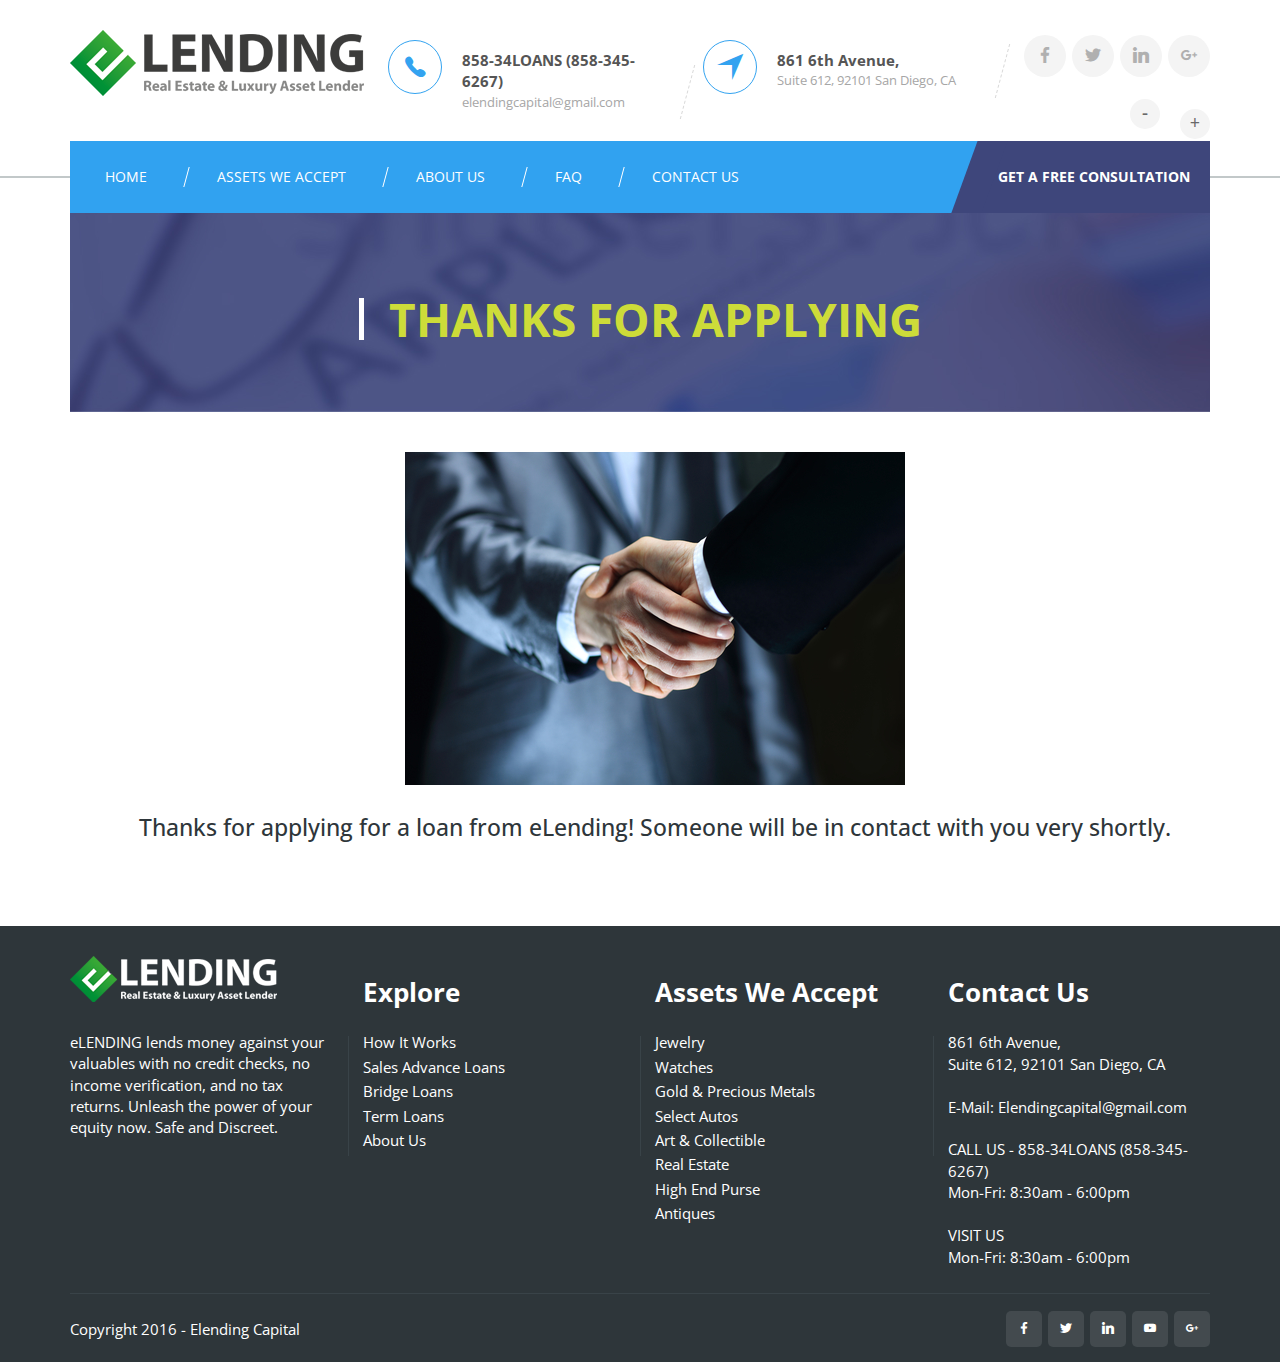
<file: thank-you.html>
<!DOCTYPE html>
<html lang="en">

<head>
    <meta charset="utf-8">
    <meta http-equiv="X-UA-Compatible" content="IE=edge">
    <meta name="viewport" content="width=device-width, initial-scale=1">
    <title>eLending - Thank You For Applying</title>

    <!-- Bootstrap -->
    <link href="css/bootstrap.min.css" rel="stylesheet">
    <link href="css/style.css" rel="stylesheet">
    <link rel="stylesheet" href="css/nice-select.css">
    <link rel="stylesheet" type="text/css" href="css/ionicons.min.css" />

    <link rel="apple-touch-icon" sizes="180x180" href="apple-touch-icon.png">
    <link rel="icon" type="image/png" href="favicon-32x32.png" sizes="32x32">
    <link rel="icon" type="image/png" href="favicon-16x16.png" sizes="16x16">

    <!-- HTML5 shim and Respond.js for IE8 support of HTML5 elements and media queries -->
    <!-- WARNING: Respond.js doesn't work if you view the page via file:// -->
    <!--[if lt IE 9]>
      <script src="https://oss.maxcdn.com/html5shiv/3.7.3/html5shiv.min.js"></script>
      <script src="https://oss.maxcdn.com/respond/1.4.2/respond.min.js"></script>
    <![endif]-->
</head>

<body>
    <!--<div class="top-bar">
      <div class="container">
        <p><strong>Opening Hours:</strong>  Mon-Fri   8.30 am - 6.30pm </p>
        <ul class="pull-right">
          <li><a href="#">SUPPORT</a></li>
          <li><a href="#">PRIVACY</a></li>
        </ul>
      </div>
    </div>-->
    <header>
        <div class="container">
            <a href="index.html" class="logo">eLending Capital</a>
            <div class="pull-right">
                <div class="contact-box">
                    <span class="circle-icon"><span class="ion-ios-telephone"></span></span>
                    <p>858-34LOANS (858-345-6267)</p>
                    <p class="small-text">elendingcapital@gmail.com</p>
                </div>
                <div class="contact-box">
                    <span class="circle-icon"><span class="ion-navigate"></span></span>
                    <p>861 6th Avenue,</p>
                    <p class="small-text">Suite 612, 92101 San Diego, CA</p>
                </div>
                <ul class="social-media-top">
                    <li>
                        <a href="#"><span class="socicon-facebook"></span></a>
                    </li>
                    <li>
                        <a href="#"><span class="socicon-twitter"></span></a>
                    </li>
                    <li>
                        <a href="#"><span class="socicon-linkedin"></span></a>
                    </li>
                    <li>
                        <a href="#"><span class="socicon-googleplus"></span></a>
                    </li>
                </ul>
            </div>
            <a href="#" class="font-change increase-size">+</a>
            <a href="#" class="font-change decrease-size">-</a>
        </div>
    </header>

    <div class="main-content">
        <div class="container">
            <div class="menu subpage-menu">
                <ul>
                    <li>
                        <a href="index.html">HOME</a>
                    </li>
                    <li>
                        <a href="index.html#accepted-assets">ASSETS WE ACCEPT</a>
                    </li>
                    <li>
                        <a href="about.html">ABOUT US</a>
                    </li>
                    <li>
                        <a href="faq.html">FAQ</a>
                    </li>
                    <li>
                        <a href="contact.html">CONTACT US</a>
                    </li>
                </ul>
                <a href="contact.html" class="consultation-button pull-right">GET A FREE CONSULTATION</a>
            </div>
            <div class="subpage-header">
                <h1>THANKS FOR APPLYING</h1>
            </div>
            <div class="container">
                <div class="row">
                    <div class="col-xs-12 text-center" style="margin-top: 40px;">
                        <img src="images/thank-you.jpg">
                        <h3>
                            Thanks for applying for a loan from eLending! Someone will be in contact with you very shortly.
                        </h3>
                    </div>
                </div>
            </div>
        </div>
    </div>

    <footer>
        <div class="container">
            <div class="row">
                <div class="col-sm-3">
                    <a href="#" class="logo-footer">eLending Capital</a>
                    <p>eLENDING lends money against your valuables with no credit checks, no income verification, and no tax returns. Unleash the power of your equity now. Safe and Discreet.</p>
                </div>
                <div class="col-sm-3">
                    <h3>Explore</h3>
                    <ul>
                        <li>
                            <a href="#">How It Works</a>
                        </li>
                        <li>
                            <a href="#">Sales Advance Loans</a>
                        </li>
                        <li>
                            <a href="#">Bridge Loans </a>
                        </li>
                        <li>
                            <a href="#">Term Loans</a>
                        </li>
                        <li>
                            <a href="#">About Us</a>
                        </li>
                    </ul>
                </div>
                <div class="col-sm-3">
                    <h3>Assets We Accept</h3>
                    <ul>
                        <li>
                            <a href="#">Jewelry</a>
                        </li>
                        <li>
                            <a href="#">Watches</a>
                        </li>
                        <li>
                            <a href="#">Gold & Precious Metals</a>
                        </li>
                        <li>
                            <a href="#">Select Autos</a>
                        </li>
                        <li>
                            <a href="#">Art & Collectible</a>
                        </li>
                        <li>
                            <a href="#">Real Estate</a>
                        </li>
                        <li>
                            <a href="#">High End Purse</a>
                        </li>
                        <li>
                            <a href="#">Antiques</a>
                        </li>
                    </ul>
                </div>
                <div class="col-sm-3">
                    <h3>Contact Us</h3>
                    <p>861 6th Avenue,
                        <br /> Suite 612, 92101 San Diego, CA
                        <br />
                        <br /> E-Mail: Elendingcapital@gmail.com
                        <br />
                        <br /> CALL US - 858-34LOANS (858-345-6267)
                        <br /> Mon-Fri: 8:30am - 6:00pm
                        <br />
                        <br /> VISIT US
                        <br /> Mon-Fri: 8:30am - 6:00pm</p>
                </div>
            </div>
            <div class="col-sm-12 footer-content">
                <p class="pull-left">Copyright 2016 - Elending Capital</p>
                <ul class="pull-right">
                    <li>
                        <a href="#"><span class="socicon-facebook"></span></a>
                    </li>
                    <li>
                        <a href="#"><span class="socicon-twitter"></span></a>
                    </li>
                    <li>
                        <a href="#"><span class="socicon-linkedin"></span></a>
                    </li>
                    <li>
                        <a href="#"><span class="socicon-youtube"></span></a>
                    </li>
                    <li>
                        <a href="#"><span class="socicon-googleplus"></span></a>
                    </li>
                </ul>
            </div>
        </div>
    </footer>
    <script>
      (function(i,s,o,g,r,a,m){i['GoogleAnalyticsObject']=r;i[r]=i[r]||function(){
      (i[r].q=i[r].q||[]).push(arguments)},i[r].l=1*new Date();a=s.createElement(o),
      m=s.getElementsByTagName(o)[0];a.async=1;a.src=g;m.parentNode.insertBefore(a,m)
      })(window,document,'script','https://www.google-analytics.com/analytics.js','ga');

      ga('create', 'UA-6991837-88', 'auto');
      ga('send', 'pageview');

    </script>
</body>

</html>
</file>
<file: css/style.css>
@import url('https://fonts.googleapis.com/css?family=Open+Sans:400,600,700,300');

body {
  font-family: 'Open Sans', sans-serif;
  font-size:13px;
  color:#7f7e7e;
}

h1 {
  color:#3e467b;
  font-size:36px;
  font-weight:700;
  text-transform:uppercase;
  width:100%;
  text-align:center;
  margin-top:35px;
  display:block;
  float:left;
  margin-bottom:0;
}

h2 {
  color:#2e363a;
  text-align:center;
  text-transform:uppercase;
  font-weight:700;
  border-left:6px solid #cddc39;
  width:auto;
  display:inline-block;
  margin:0 auto;
  float:none;
  padding-left:8px;
  line-height:32px;
  font-size:32px;
  margin-top:30px;
}

h3 {
  color:#2e363a;
  font-size:23px;
  margin-top:30px;
  margin-bottom:0;
}

ul {
  list-style:none;
  margin:0;
  padding:0;
}

ol {
  padding-left:18px;
  font-size: 16px;
}

a:hover {
  text-decoration:none;
}

button[type="submit"], .button-rounded {
  background:#cddc39;
  color:#FFFFFF;
  border:none;
  font-size:15px;
  font-weight:700;
  padding:13px 38px;
  border-radius:25px;
  margin-top:40px;
}

.center {
  text-align:center;
}

.top-bar {
  background:#2e363a;
  width:100%;
  color:#FFFFFF;
  font-size:14px;
  padding:12px 0;
}

.top-bar p {
  width:auto;
  display:inline-block;
  margin:0;
}

.top-bar ul li {
  float:left;
  margin-left:20px;
}

.top-bar ul li:first-child {
  margin-right:20px;
}

.top-bar ul li:first-child:after {
  background:#FFFFFF;
  transform: skew(-15deg);
  -webkit-transform: skew(-15deg);
  -moz-transform: skew(-15deg);
  position:absolute;
  height:20px;
  width:1px;
  content:' ';
  margin-left:20px;
}

.top-bar ul li a {
  color:#FFFFFF;
}

header {
  border-bottom:2px solid #c2c8c9;
  padding-bottom:37px;
}

.logo {
  background:url(../images/logo.png) no-repeat;
  width:294px;
  height:66px;
  display:block;
  text-indent:-10000em;
  float:left;
  margin:30px 0;
}

.social-media-top {
  margin-top:35px;
}

.social-media-top li {
  float:left;
  margin-left:6px;
}

.social-media-top li a {
  color:#b0b0b0;
  font-size:16px;
  width:42px;
  height:42px;
  background:#f4f4f4;
  border-radius:50%;
  display:block;
  text-align:center;
  padding-top:11px;
}

.circle-icon {
  border:1px solid #33a3f0;
  width:54px;
  height:54px;
  border-radius:50%;
  display:inline-block;
  float:left;
  margin-right:20px;
  color:#33a3f0;
  text-align:center;
  font-size:30px;
  padding-top:5px;
}

.pull-right>* {
  float:left;
}

.pull-right div {
  width:285px;
}

.contact-box {
  margin-top:40px;
  margin-right:30px;
}

.contact-box:after {
  border-right:1px dashed #d8d8d8;
  transform: skew(-15deg);
  -webkit-transform: skew(-15deg);
  -moz-transform: skew(-15deg);
  position:relative;
  display:block;
  height:54px;
  width:1px;
  content:' ';
  float:right;
  margin-top:-46px;
  left:15px;
}

.contact-box p {
  color:#555555;
  font-size:15px;
  margin-top:10px;
  margin-bottom:0;
}

.contact-box p:not(.small-text) {
  font-weight:700;
}

.small-text {
  color:#a6a6a6 !important;
  margin:0 !important;
  font-size:13px !important;
}

.menu {
  background:#31a2f0;
  float:left;
  width:100%;
  overflow:hidden;
  position:relative;
  margin-top:-37px;
}

.menu ul {
  padding:26px 0;
  float:left;
}

.menu ul li {
  float:left;
  margin:0 35px;
  position:relative;
}

.menu ul li:after {
  background:#FFFFFF;
  transform: skew(-15deg);
  -webkit-transform: skew(-15deg);
  -moz-transform: skew(-15deg);
  position:absolute;
  height:20px;
  width:1px;
  right:-40px;
  top:0;
  content:' ';
  margin-left:40px;
}

.menu ul li:last-child:after {
  display:none;
}

.menu ul li a {
  color:#FFFFFF !important;
  font-size:14px;
}

.consultation-button {
  background:#3e467b;
  font-size:14px;
  font-weight:700;
  color:#FFFFFF;
  padding:26px 20px;
  display:inline-block;
  position:relative;
  z-index:1;
}

.consultation-button:before {
  background:#3e467b;
  height:80px;
  width:30px;
  -ms-transform: skew(-20deg, 0deg);
  -webkit-transform: skew(-20deg, 0deg);
  transform: skew(-20deg, 0deg) translateX(-50%);
  content:' ';
  top:0;
  position:absolute;
  display:inline-block;
  z-index:0;
  margin-left:-20px;
}

.consultation-button:hover {
  color:#cddc39;
}

.slider-img {
  margin-top:70px;
}

.offer-row {
  background:#f4f7fb;
  padding-top:20px;
  padding-bottom:50px;
  margin-bottom:50px;
}

.offer-row h3 {
  margin-bottom:35px;
}

.offer-box {
  background:#39a935;
  margin-top:50px;
  padding:0 45px 20px;
  text-align:center;
  min-height:330px;
  position:relative;
}

.offer-box .circle {
  background:#39a935;
  border:8px solid #FFFFFF;
  width:91px;
  height:91px;
  border-radius:50%;
  margin:0 auto;
  position:relative;
  top:-45px;
  margin-bottom:-45px;
  text-align:center;
  font-size:32px;
  color:#2e363a;
  padding-top:14px;
}

.offer-box h3 {
  color:#2e363a;
  font-weight:600;
  text-align:center;
  margin-top:10;
}

.offer-box p {
  color:#FFFFFF;
  font-size:16px;
  text-align:left;
  margin-top:20px;
}

.button {
  background-color: #f4f7fb;
	-webkit-box-shadow: 1px 2px 1px rgba(106,116,11,.75);
	-moz-box-shadow: 1px 2px 1px rgba(106,116,11,.75);
	box-shadow: 1px 2px 1px rgba(106,116,11,.75);
  color:#2e363a;
  margin:0 auto;
  padding:7px 12px;
  margin-top:10px;
  display:inline-block
}

.offer-box .button {
  position:absolute;
  bottom:20px;
  margin-left:-52px;
}

.icon-row img {
  margin:100px 0 50px;
}

.icon-row p {
  font-size:28px;
  font-weight:600;
  color:#3e467b;
  line-height:36px;
  padding:0 20px;
}

footer {
  background:#2e363a;
  color:#FFFFFF;
  padding-top:30px;
  margin-top:85px;
}

.logo-footer {
  width:207px;
  height:46px;
  background:url(../images/logo-footer.png) no-repeat;
  display:block;
  text-indent:-10000em;
  margin-bottom:30px;
}

footer h3 {
  font-size:26px;
  color:#FFFFFF;
  font-weight:700;
  margin-top:22px;
}

footer .col-sm-3 ul, footer .col-sm-3 p {
  margin-top:26px;
}

footer .col-sm-3 ul li {
  margin-top:3px;
}

footer .col-sm-3 ul li a {
  color:#FFFFFF;
}

footer .col-sm-3:after {
  content:' ';
  width:1px;
  height:120px;
  background:#394348;
  position:absolute;
  top:80px;
  margin-left:-15px;
}

footer .col-sm-3:first-child:after {
  display:none;
}

.footer-content {
  border-top:1px solid #394348;
  padding:0;
  margin-top:15px;
}

.footer-content p {
  margin-top:25px;
}

.footer-content ul {
  margin:17px 0 15px;
}

.footer-content ul li {
  margin-left:6px;
}

.footer-content ul li a {
  width:36px;
  height:36px;
  border-radius:5px;
  text-align:center;
  background:#434a4e;
  display:block;
  padding-top:10px;
  color:#FFFFFF;
  font-size:12px;
}

.subpage-header {
  background:url(../images/form-header.jpg) no-repeat;
  background-size:cover;
  width:100%;
  height:269px;
  margin-top:-35px;
  text-align:center;
}

.subpage-header h1 {
  font-size:46px;
  color:#cddc39;
  width:auto;
  margin:85px auto 0;
  float:none;
  display:inline-block;
  padding-left:25px;
  border-left:5px solid #FFFFFF;
  line-height:42px;
  min-width: 265px;
}

label {
  width:100%;
  font-weight:300;
  text-align:left;
  margin-top:20px;
}

label input, label textarea {
  width:100%;
  border:none;
  background:#f6f6f6;
  padding:15px;
  margin-top:10px;
}

.select-label {
  display:block;
  width:100%;
  position:relative;
}

.nice-select {
    float: left !important;
    display: inline-block !important;
    border: none !important;
    height: auto !important;
    line-height: 34px !important;
    width:100% !important;
    background: #f6f6f6 !important;
    padding:7px 0;
    margin-top:5px;
    border-radius:0 !important;
    font-weight:300 !important;
    font-size:13px;
    margin-bottom:5px;
    color:#aca8a8;
}

input[type=radio].css-checkbox {
	position:absolute; z-index:-1000; left:-1000px; overflow: hidden; clip: rect(0 0 0 0); height:1px; width:1px; margin:-1px; padding:0; border:0;
}

input[type=radio].css-checkbox + label.css-label {
	padding-left:22px;
	height:17px;
	display:inline-block;
	line-height:17px;
	background-repeat:no-repeat;
	background-position: 0 0;
	font-size:13px;
	vertical-align:middle;
	cursor:pointer;

}

input[type=radio].css-checkbox:checked + label.css-label {
	background-position: 0 -17px;
}
label.css-label {
  background-image:url(../images/radio.png);
  -webkit-touch-callout: none;
  -webkit-user-select: none;
  -khtml-user-select: none;
  -moz-user-select: none;
  -ms-user-select: none;
  user-select: none;
  width:auto;
  margin-top:12px;
}

.radio-box {
  margin-top:12px;
  margin-bottom:12px;
}

.form-container h2 {
  margin-top:50px;
  margin-bottom:59px;
}

.nice-select:after {
    border:none !important;
    content: '';
    display: block;
    height: 46px  !important;
    margin-top: -4px;
    pointer-events: none;
    position: absolute;
    right: 0px !important;
    top: 5px !important;
    -webkit-transform-origin: 66% 66%;
    -ms-transform-origin: 66% 66%;
    transform-origin: 66% 66%;
    -webkit-transform: rotate(0deg) !important;
    -ms-transform: rotate(0deg) !important;
    transform: rotate(0deg) !important;
    width: 15px  !important;
    background:url(../images/select-arrow.png) !important;
}

.nice {
    background: #fff;
    display: block;
    width: 100%;
    background: #f6f6f6;
    margin-top:10px;
}
.nice .NFI-button {
    height: 48px;
    line-height: 48px;
    background: #f6f6f6;
    color: #fff;
    width: 20%;
    float:right !important;
}
.nice .NFI-button:hover {
    background: #f6f6f6;
}
.nice .NFI-filename {
    display: block;
    width: 80%;
    height: 48px;
    margin: 0;
    padding: 0;
    border: none;
}
.nice .NFI-filename:focus {
    border: none;
}

#slider-container {
  top: 300px;
  bottom: 0px;
  left:0;
  right:0;
  position: absolute;
}

.slide-title {
  background:none;
  font-size:64px;
  position:absolute;
  bottom:14px;
  width:100%;
  text-align:center;
  color:#FFFFFF;
  font-weight:900;
  padding: 0 50px;
}

.ex-item:first-child .slide-title, .ex-item:nth-child(6) .slide-title {
  top:30%;
}

.ex-item a {
   display:none;
   position:absolute;
   width:100%;
   height:100%;
   top:0;
}

.ex-item.theta-current-item a {
   display:block;
}

.modal-body .container {
  width:100%;
}

.modal-header {
    padding: 15px 15px 0;
    border:none;
}

.modal-body h2 {
  margin-top:0;
}

.subpage p {
  text-align:left;
  font-size:16px;
}

.blog-post {
  margin-bottom:70px;
}

.blog-post a, .blog-post h2 {
  color: #2e363a;
  text-align: center;
  text-transform: uppercase !important;
  font-weight: 700;
  border-left: 6px solid #cddc39;
  width: auto;
  display: inline-block;
  margin: 0 auto;
  float: none;
  padding-left: 8px;
  line-height: 32px;
  font-size: 32px;
  margin:20px 0;
}

.move-back, .move-forward {
  position:absolute;
  z-index:2;
  font-size:36px;
  color:#2e363a;
  margin-top:200px;
  opacity:.75;
}

.move-back:hover, .move-forward:hover {
  opacity:1;
}

.move-back {
  left:50px;
}

.move-forward {
  right:50px;
}

.category-box {
  float:left;
  width:100%;
  background:#f4f7fb;
  padding:12px 12px 50px 12px;
  /* border:12px solid #f4f7fb;
  border-bottom:50px solid #f4f7fb; */
  margin-top:30px;
  -webkit-transition: all .2s ease-in-out;
  -moz-transition: all .2s ease-in-out;
  -o-transition: all .2s ease-in-out;
  transition: all .2s ease-in-out;
  position:relative;
}

.category-box img {
  opacity:.5;
  -webkit-transition: all .2s ease-in-out;
  -moz-transition: all .2s ease-in-out;
  -o-transition: all .2s ease-in-out;
  transition: all .2s ease-in-out;
}

.category-box:hover img {
  opacity:1;
}

.category-box:hover {
  background:#2e363a;
  /* border: 12px solid #2e363a;
  border-bottom: 50px solid #2e363a; */
}

.category-box .slide-title {
  font-weight:900;
  font-size:18px;
  padding:0;
  left:0;
  color:#2e363a;
}

.category-box:hover .slide-title {
  color:#FFFFFF;
}

.capitalized {
  font-size:11px;
}

.offer-row {
  margin-top:30px;
}

.contact-form input, .contact-form textarea {
  width:100%;
}

.contact-data {
  margin-top:20px;
}

footer p, footer a {
  font-size:15px;
}

.font-change {
  float:right;
  font-size:18px;
  font-weight:700;
  font-family: 'Nexa';
  position:relative;
  margin-left:20px;
  padding-top:5px;
  width:30px;
  height:30px;
  text-align:center;
  line-height:18px;
  background:#f4f4f4;
  color:#696969 !important;
  margin-top:-10px;
  border-radius:50%;
}

.decrease-size {
  margin-top:-20px;
}

.process-row {
  margin:30px 0;
  padding-bottom:50px;
  border-bottom:1px solid #f4f7fb;
}

.process-row h3 {
  font-size: 28px;
  font-weight: 600;
  color: #3e467b;
  line-height: 36px;
  margin-bottom:20px;
}

.process-row p {
  font-size:16px;
  line-height:26px;
  padding:0 20px;
}

.subpage h2 {
  text-transform:none;
}

.subpage .process-row {
  margin:0 0 20px 0;
  padding-bottom:20px;
  border:none;
}

body.big-font .contact-box p {
  font-size:20px;
  margin-top:0px;
  line-height:22px;
}

body.big-font .contact-box p span {
  display:block;
}

body.big-font .contact-box p.small-text {
  font-size:16px !important;
}

body.big-font .contact-box:after {
  margin-top:-60px;
}

body.big-font .menu ul li a {
  font-size:17px;
}

body.big-font .consultation-button {
  font-size:17px;
}

body.big-font h1 {
  font-size:46px;
}

body.big-font h2 {
  font-size:38px;
}

body.big-font h3 {
  font-size:30px;
}

body.big-font p {
  font-size:18px;
}

body.big-font .offer-box p {
  font-size:18px;
}

body.big-font .offer-box {
  min-height:420px;
}

body.big-font .offer-box .button {
  margin-left:-68px;
  font-size:18px;
}

body.big-font .icon-row p {
  font-size:36px;
}

body.big-font .category-box .slide-title {
  font-size:24px;
  line-height:27px;
  bottom:20px;
}

body.big-font .category-box {
  border-bottom-width:65px;
}

body.big-font #accepted-assets div:nth-child(3) .slide-title {
  bottom:5px !important;
}

body.big-font footer a {
  font-size:18px;
}

body.big-font .subpage-header h1 {
  font-size:56px;
}

body.big-font .blog-post a, body.big-font .blog-post h2 {
  font-size:38px;
}

body.big-font label {
  font-size:18px;
}

body.big-font button[type="submit"] {
  font-size:22px;
}

body.big-font .subpage-header {
  margin-top:-39px;
}

#formLead .col-sm-offset-1 label:nth-child(5) {
  margin-top:16px;
}

.bulletpoint {
  color:#cddc39;
}

@media (min-width: 1200px) {
  .modal-dialog {
    width: 1010px;
    margin: 30px auto;
  }
}

/* Landscape tablets and medium desktops */
@media (min-width: 992px) and (max-width: 1199px) {
  .modal-dialog {
      width: 900px;
      margin: 30px auto;
  }

  .menu ul li {
    margin:0 20px;
  }

  .menu ul li:after {
    margin-left:20px;
  }

  .contact-box {
    margin-right:0;
  }

  .contact-box:after {
    display:none;
  }
  #accepted-assets div:nth-child(3) .slide-title {
    bottom:0px !important;
  }
}

/* Portrait tablets and small desktops */
@media (min-width: 768px) and (max-width: 991px) {
  .menu ul li {
    margin:0 20px;
  }
  .menu ul li:after {
    margin-left:20px;
  }
  .consultation-button {
    width:100%;
    text-align:center;
  }
  .pull-right {
    width:100%;
  }
  .pull-right div {
    width: 36%;
    margin-right:0;
  }
  .contact-box:after {
    display:none;
  }
  .pull-right div {
    margin-top:0;
  }
  .social-media-top {
    margin-top:5px;
  }
  ul.pull-right {
    width:200px;
  }
  .pull-right * {
    margin-bottom:10px;
  }
  .logo {
    float:none;
    margin:30px auto;
  }
}

/* Landscape phones and portrait tablets */
@media (max-width: 767px) {
  .menu {
    background:transparent;
    margin-top:-100px;
  }
  .menu ul {
    width:100%;
    padding-bottom:2px;
  }
  .menu ul li:after {
    display:none;
  }
  .menu ul li {
    width:50%;
    margin:0;
    padding:12px 0;
    border:2px solid #FFFFFF;
    text-align:center;
    background:#31a2f0;
  }
  .menu ul li:nth-child(even) {
    border-right:0;
  }
  .menu ul li:nth-child(odd) {
    border-left:0;
  }
  .consultation-button {
    width:100%;
    text-align:center;
    padding: 14px 20px;
  }
  header {
    padding-bottom:100px;
  }
  #slider-container {
    top:720px;
  }
  .contact-box {
    width:50% !important;
    margin:0;
  }
  .contact-box:after {
    display:none;
  }
  .offer-row {
    margin-top:200px;
  }
  .circle-icon {
    width:40px;
    height:40px;
    font-size:24px;
    padding-top:3px;
    margin-right:10px;
  }
  .contact-box p {
    margin-top:0;
  }
  .social-media-top {
    width:100%;
    float:left;
    text-align:center;
  }
  .social-media-top li {
    display:inline-block;
    float:none;
  }
  .logo {
    float:none;
    margin:30px auto;
  }
  .top-bar, .top-bar ul, .top-bar p {
    width:100%;
    text-align:center;
  }
  .top-bar ul {
    margin-top:10px;
  }
  .top-bar ul li {
    float:none;
    display:inline-block;
  }
  .category-box img {
    opacity:1;
  }
}

/* Portrait phones and smaller */
@media (max-width: 480px) {
  .contact-box {
    width:100% !important;
    margin-top:20px;
    text-align:center;
  }
  header .pull-right {
    text-align:center;
    float:none !important;
  }
  header .pull-right div {
    width:225px !important;
    margin:0 auto;
    float:none;
    margin-top:30px;
  }
  header div p {
    text-align:left;
  }
}
@charset "UTF-8";

@font-face {
  font-family: "socicon";
  src:url("../fonts/socicon.eot");
  src:url("../fonts/socicon.eot?#iefix") format("embedded-opentype"),
    url("../fonts/socicon.woff") format("woff"),
    url("../fonts/socicon.ttf") format("truetype"),
    url("../fonts/socicon.svg#socicon") format("svg");
  font-weight: normal;
  font-style: normal;

}

[data-icon]:before {
  font-family: "socicon" !important;
  content: attr(data-icon);
  font-style: normal !important;
  font-weight: normal !important;
  font-variant: normal !important;
  text-transform: none !important;
  speak: none;
  line-height: 1;
  -webkit-font-smoothing: antialiased;
  -moz-osx-font-smoothing: grayscale;
}

[class^="socicon-"]:before,
[class*=" socicon-"]:before {
  font-family: "socicon" !important;
  font-style: normal !important;
  font-weight: normal !important;
  font-variant: normal !important;
  text-transform: none !important;
  speak: none;
  line-height: 1;
  -webkit-font-smoothing: antialiased;
  -moz-osx-font-smoothing: grayscale;
}

.socicon-modelmayhem:before {
  content: "\e000";
}
.socicon-mixcloud:before {
  content: "\e001";
}
.socicon-drupal:before {
  content: "\e002";
}
.socicon-swarm:before {
  content: "\e003";
}
.socicon-istock:before {
  content: "\e004";
}
.socicon-yammer:before {
  content: "\e005";
}
.socicon-ello:before {
  content: "\e006";
}
.socicon-stackoverflow:before {
  content: "\e007";
}
.socicon-persona:before {
  content: "\e008";
}
.socicon-triplej:before {
  content: "\e009";
}
.socicon-houzz:before {
  content: "\e00a";
}
.socicon-rss:before {
  content: "\e00b";
}
.socicon-paypal:before {
  content: "\e00c";
}
.socicon-odnoklassniki:before {
  content: "\e00d";
}
.socicon-airbnb:before {
  content: "\e00e";
}
.socicon-periscope:before {
  content: "\e00f";
}
.socicon-outlook:before {
  content: "\e010";
}
.socicon-coderwall:before {
  content: "\e011";
}
.socicon-tripadvisor:before {
  content: "\e012";
}
.socicon-appnet:before {
  content: "\e013";
}
.socicon-goodreads:before {
  content: "\e014";
}
.socicon-tripit:before {
  content: "\e015";
}
.socicon-lanyrd:before {
  content: "\e016";
}
.socicon-slideshare:before {
  content: "\e017";
}
.socicon-buffer:before {
  content: "\e018";
}
.socicon-disqus:before {
  content: "\e019";
}
.socicon-vkontakte:before {
  content: "\e01a";
}
.socicon-whatsapp:before {
  content: "\e01b";
}
.socicon-patreon:before {
  content: "\e01c";
}
.socicon-storehouse:before {
  content: "\e01d";
}
.socicon-pocket:before {
  content: "\e01e";
}
.socicon-mail:before {
  content: "\e01f";
}
.socicon-blogger:before {
  content: "\e020";
}
.socicon-technorati:before {
  content: "\e021";
}
.socicon-reddit:before {
  content: "\e022";
}
.socicon-dribbble:before {
  content: "\e023";
}
.socicon-stumbleupon:before {
  content: "\e024";
}
.socicon-digg:before {
  content: "\e025";
}
.socicon-envato:before {
  content: "\e026";
}
.socicon-behance:before {
  content: "\e027";
}
.socicon-delicious:before {
  content: "\e028";
}
.socicon-deviantart:before {
  content: "\e029";
}
.socicon-forrst:before {
  content: "\e02a";
}
.socicon-play:before {
  content: "\e02b";
}
.socicon-zerply:before {
  content: "\e02c";
}
.socicon-wikipedia:before {
  content: "\e02d";
}
.socicon-apple:before {
  content: "\e02e";
}
.socicon-flattr:before {
  content: "\e02f";
}
.socicon-github:before {
  content: "\e030";
}
.socicon-renren:before {
  content: "\e031";
}
.socicon-friendfeed:before {
  content: "\e032";
}
.socicon-newsvine:before {
  content: "\e033";
}
.socicon-identica:before {
  content: "\e034";
}
.socicon-bebo:before {
  content: "\e035";
}
.socicon-zynga:before {
  content: "\e036";
}
.socicon-steam:before {
  content: "\e037";
}
.socicon-xbox:before {
  content: "\e038";
}
.socicon-windows:before {
  content: "\e039";
}
.socicon-qq:before {
  content: "\e03a";
}
.socicon-douban:before {
  content: "\e03b";
}
.socicon-meetup:before {
  content: "\e03c";
}
.socicon-playstation:before {
  content: "\e03d";
}
.socicon-android:before {
  content: "\e03e";
}
.socicon-snapchat:before {
  content: "\e03f";
}
.socicon-twitter:before {
  content: "\e040";
}
.socicon-facebook:before {
  content: "\e041";
}
.socicon-googleplus:before {
  content: "\e042";
}
.socicon-pinterest:before {
  content: "\e043";
}
.socicon-foursquare:before {
  content: "\e044";
}
.socicon-yahoo:before {
  content: "\e045";
}
.socicon-skype:before {
  content: "\e046";
}
.socicon-yelp:before {
  content: "\e047";
}
.socicon-feedburner:before {
  content: "\e048";
}
.socicon-linkedin:before {
  content: "\e049";
}
.socicon-viadeo:before {
  content: "\e04a";
}
.socicon-xing:before {
  content: "\e04b";
}
.socicon-myspace:before {
  content: "\e04c";
}
.socicon-soundcloud:before {
  content: "\e04d";
}
.socicon-spotify:before {
  content: "\e04e";
}
.socicon-grooveshark:before {
  content: "\e04f";
}
.socicon-lastfm:before {
  content: "\e050";
}
.socicon-youtube:before {
  content: "\e051";
}
.socicon-vimeo:before {
  content: "\e052";
}
.socicon-dailymotion:before {
  content: "\e053";
}
.socicon-vine:before {
  content: "\e054";
}
.socicon-flickr:before {
  content: "\e055";
}
.socicon-500px:before {
  content: "\e056";
}
.socicon-wordpress:before {
  content: "\e058";
}
.socicon-tumblr:before {
  content: "\e059";
}
.socicon-twitch:before {
  content: "\e05a";
}
.socicon-8tracks:before {
  content: "\e05b";
}
.socicon-amazon:before {
  content: "\e05c";
}
.socicon-icq:before {
  content: "\e05d";
}
.socicon-smugmug:before {
  content: "\e05e";
}
.socicon-ravelry:before {
  content: "\e05f";
}
.socicon-weibo:before {
  content: "\e060";
}
.socicon-baidu:before {
  content: "\e061";
}
.socicon-angellist:before {
  content: "\e062";
}
.socicon-ebay:before {
  content: "\e063";
}
.socicon-imdb:before {
  content: "\e064";
}
.socicon-stayfriends:before {
  content: "\e065";
}
.socicon-residentadvisor:before {
  content: "\e066";
}
.socicon-google:before {
  content: "\e067";
}
.socicon-yandex:before {
  content: "\e068";
}
.socicon-sharethis:before {
  content: "\e069";
}
.socicon-bandcamp:before {
  content: "\e06a";
}
.socicon-itunes:before {
  content: "\e06b";
}
.socicon-deezer:before {
  content: "\e06c";
}
.socicon-telegram:before {
  content: "\e06e";
}
.socicon-openid:before {
  content: "\e06f";
}
.socicon-amplement:before {
  content: "\e070";
}
.socicon-viber:before {
  content: "\e071";
}
.socicon-zomato:before {
  content: "\e072";
}
.socicon-quora:before {
  content: "\e073";
}
.socicon-draugiem:before {
  content: "\e074";
}
.socicon-endomodo:before {
  content: "\e075";
}
.socicon-filmweb:before {
  content: "\e076";
}
.socicon-stackexchange:before {
  content: "\e077";
}
.socicon-wykop:before {
  content: "\e078";
}
.socicon-teamspeak:before {
  content: "\e079";
}
.socicon-teamviewer:before {
  content: "\e07a";
}
.socicon-ventrilo:before {
  content: "\e07b";
}
.socicon-younow:before {
  content: "\e07c";
}
.socicon-raidcall:before {
  content: "\e07d";
}
.socicon-mumble:before {
  content: "\e07e";
}
.socicon-medium:before {
  content: "\e06d";
}
.socicon-bebee:before {
  content: "\e07f";
}
.socicon-hitbox:before {
  content: "\e080";
}
.socicon-reverbnation:before {
  content: "\e081";
}
.socicon-formulr:before {
  content: "\e082";
}
.socicon-instagram:before {
  content: "\e057";
}
.socicon-battlenet:before {
  content: "\e083";
}
.socicon-chrome:before {
  content: "\e084";
}
.socicon-diablo:before {
  content: "\e085";
}
.socicon-discord:before {
  content: "\e086";
}
.socicon-issuu:before {
  content: "\e087";
}
.socicon-macos:before {
  content: "\e088";
}
.socicon-firefox:before {
  content: "\e089";
}
.socicon-heroes:before {
  content: "\e08a";
}
.socicon-hearthstone:before {
  content: "\e08b";
}
.socicon-overwatch:before {
  content: "\e08c";
}
.socicon-warcraft:before {
  content: "\e08e";
}
.socicon-opera:before {
  content: "\e08d";
}
.socicon-starcraft:before {
  content: "\e08f";
}
.socicon-keybase:before {
  content: "\e090";
}
.socicon-alliance:before {
  content: "\e091";
}
.socicon-livejournal:before {
  content: "\e092";
}
.socicon-googlephotos:before {
  content: "\e093";
}
.socicon-horde:before {
  content: "\e094";
}
.socicon-etsy:before {
  content: "\e095";
}
.socicon-zapier:before {
  content: "\e096";
}
.socicon-google-scholar:before {
  content: "\e097";
}
.socicon-researchgate:before {
  content: "\e098";
}
.socicon-wechat:before {
  content: "\e099";
}
.socicon-strava:before {
  content: "\e09a";
}
.socicon-line:before {
  content: "\e09b";
}
.socicon-lyft:before {
  content: "\e09c";
}
.socicon-uber:before {
  content: "\e09d";
}
.socicon-songkick:before {
  content: "\e09e";
}
.socicon-viewbug:before {
  content: "\e09f";
}
</file>
<file: css/nice-select.css>
.nice-select {
  -webkit-tap-highlight-color: transparent;
  background-color: #fff;
  border-radius: 5px;
  border: solid 1px #e8e8e8;
  box-sizing: border-box;
  clear: both;
  cursor: pointer;
  display: block;
  float: left;
  font-family: inherit;
  font-size: 14px;
  font-weight: normal;
  height: 42px;
  line-height: 40px;
  outline: none;
  padding-left: 18px;
  padding-right: 30px;
  position: relative;
  text-align: left !important;
  -webkit-transition: all 0.2s ease-in-out;
  transition: all 0.2s ease-in-out;
  -webkit-user-select: none;
     -moz-user-select: none;
      -ms-user-select: none;
          user-select: none;
  white-space: nowrap;
  width: auto; }
  .nice-select:hover {
    border-color: #dbdbdb; }
  .nice-select:active, .nice-select.open, .nice-select:focus {
    border-color: #999; }
  .nice-select:after {
    border-bottom: 2px solid #999;
    border-right: 2px solid #999;
    content: '';
    display: block;
    height: 5px;
    margin-top: -4px;
    pointer-events: none;
    position: absolute;
    right: 12px;
    top: 50%;
    -webkit-transform-origin: 66% 66%;
        -ms-transform-origin: 66% 66%;
            transform-origin: 66% 66%;
    -webkit-transform: rotate(45deg);
        -ms-transform: rotate(45deg);
            transform: rotate(45deg);
    -webkit-transition: all 0.15s ease-in-out;
    transition: all 0.15s ease-in-out;
    width: 5px; }
  .nice-select.open:after {
    -webkit-transform: rotate(-135deg);
        -ms-transform: rotate(-135deg);
            transform: rotate(-135deg); }
  .nice-select.open .list {
    opacity: 1;
    pointer-events: auto;
    -webkit-transform: scale(1) translateY(0);
        -ms-transform: scale(1) translateY(0);
            transform: scale(1) translateY(0); }
  .nice-select.disabled {
    border-color: #ededed;
    color: #999;
    pointer-events: none; }
    .nice-select.disabled:after {
      border-color: #cccccc; }
  .nice-select.wide {
    width: 100%; }
    .nice-select.wide .list {
      left: 0 !important;
      right: 0 !important; }
  .nice-select.right {
    float: right; }
    .nice-select.right .list {
      left: auto;
      right: 0; }
  .nice-select.small {
    font-size: 12px;
    height: 36px;
    line-height: 34px; }
    .nice-select.small:after {
      height: 4px;
      width: 4px; }
    .nice-select.small .option {
      line-height: 34px;
      min-height: 34px; }
  .nice-select .list {
    background-color: #fff;
    border-radius: 5px;
    box-shadow: 0 0 0 1px rgba(68, 68, 68, 0.11);
    box-sizing: border-box;
    margin-top: 4px;
    opacity: 0;
    overflow: hidden;
    padding: 0;
    pointer-events: none;
    position: absolute;
    top: 100%;
    left: 0;
    -webkit-transform-origin: 50% 0;
        -ms-transform-origin: 50% 0;
            transform-origin: 50% 0;
    -webkit-transform: scale(0.75) translateY(-21px);
        -ms-transform: scale(0.75) translateY(-21px);
            transform: scale(0.75) translateY(-21px);
    -webkit-transition: all 0.2s cubic-bezier(0.5, 0, 0, 1.25), opacity 0.15s ease-out;
    transition: all 0.2s cubic-bezier(0.5, 0, 0, 1.25), opacity 0.15s ease-out;
    z-index: 9; }
    .nice-select .list:hover .option:not(:hover) {
      background-color: transparent !important; }
  .nice-select .option {
    cursor: pointer;
    font-weight: 400;
    line-height: 40px;
    list-style: none;
    min-height: 40px;
    outline: none;
    padding-left: 18px;
    padding-right: 29px;
    text-align: left;
    -webkit-transition: all 0.2s;
    transition: all 0.2s; }
    .nice-select .option:hover, .nice-select .option.focus, .nice-select .option.selected.focus {
      background-color: #f6f6f6; }
    .nice-select .option.selected {
      font-weight: bold; }
    .nice-select .option.disabled {
      background-color: transparent;
      color: #999;
      cursor: default; }

.no-csspointerevents .nice-select .list {
  display: none; }

.no-csspointerevents .nice-select.open .list {
  display: block; }
</file>
<file: css/icon.css>
@charset "UTF-8";

@font-face {
  font-family: "socicon";
  src:url("../fonts/socicon.eot");
  src:url("../fonts/socicon.eot?#iefix") format("embedded-opentype"),
    url("../fonts/socicon.woff") format("woff"),
    url("../fonts/socicon.ttf") format("truetype"),
    url("../fonts/socicon.svg#socicon") format("svg");
  font-weight: normal;
  font-style: normal;

}

[data-icon]:before {
  font-family: "socicon" !important;
  content: attr(data-icon);
  font-style: normal !important;
  font-weight: normal !important;
  font-variant: normal !important;
  text-transform: none !important;
  speak: none;
  line-height: 1;
  -webkit-font-smoothing: antialiased;
  -moz-osx-font-smoothing: grayscale;
}

[class^="socicon-"]:before,
[class*=" socicon-"]:before {
  font-family: "socicon" !important;
  font-style: normal !important;
  font-weight: normal !important;
  font-variant: normal !important;
  text-transform: none !important;
  speak: none;
  line-height: 1;
  -webkit-font-smoothing: antialiased;
  -moz-osx-font-smoothing: grayscale;
}

.socicon-modelmayhem:before {
  content: "\e000";
}
.socicon-mixcloud:before {
  content: "\e001";
}
.socicon-drupal:before {
  content: "\e002";
}
.socicon-swarm:before {
  content: "\e003";
}
.socicon-istock:before {
  content: "\e004";
}
.socicon-yammer:before {
  content: "\e005";
}
.socicon-ello:before {
  content: "\e006";
}
.socicon-stackoverflow:before {
  content: "\e007";
}
.socicon-persona:before {
  content: "\e008";
}
.socicon-triplej:before {
  content: "\e009";
}
.socicon-houzz:before {
  content: "\e00a";
}
.socicon-rss:before {
  content: "\e00b";
}
.socicon-paypal:before {
  content: "\e00c";
}
.socicon-odnoklassniki:before {
  content: "\e00d";
}
.socicon-airbnb:before {
  content: "\e00e";
}
.socicon-periscope:before {
  content: "\e00f";
}
.socicon-outlook:before {
  content: "\e010";
}
.socicon-coderwall:before {
  content: "\e011";
}
.socicon-tripadvisor:before {
  content: "\e012";
}
.socicon-appnet:before {
  content: "\e013";
}
.socicon-goodreads:before {
  content: "\e014";
}
.socicon-tripit:before {
  content: "\e015";
}
.socicon-lanyrd:before {
  content: "\e016";
}
.socicon-slideshare:before {
  content: "\e017";
}
.socicon-buffer:before {
  content: "\e018";
}
.socicon-disqus:before {
  content: "\e019";
}
.socicon-vkontakte:before {
  content: "\e01a";
}
.socicon-whatsapp:before {
  content: "\e01b";
}
.socicon-patreon:before {
  content: "\e01c";
}
.socicon-storehouse:before {
  content: "\e01d";
}
.socicon-pocket:before {
  content: "\e01e";
}
.socicon-mail:before {
  content: "\e01f";
}
.socicon-blogger:before {
  content: "\e020";
}
.socicon-technorati:before {
  content: "\e021";
}
.socicon-reddit:before {
  content: "\e022";
}
.socicon-dribbble:before {
  content: "\e023";
}
.socicon-stumbleupon:before {
  content: "\e024";
}
.socicon-digg:before {
  content: "\e025";
}
.socicon-envato:before {
  content: "\e026";
}
.socicon-behance:before {
  content: "\e027";
}
.socicon-delicious:before {
  content: "\e028";
}
.socicon-deviantart:before {
  content: "\e029";
}
.socicon-forrst:before {
  content: "\e02a";
}
.socicon-play:before {
  content: "\e02b";
}
.socicon-zerply:before {
  content: "\e02c";
}
.socicon-wikipedia:before {
  content: "\e02d";
}
.socicon-apple:before {
  content: "\e02e";
}
.socicon-flattr:before {
  content: "\e02f";
}
.socicon-github:before {
  content: "\e030";
}
.socicon-renren:before {
  content: "\e031";
}
.socicon-friendfeed:before {
  content: "\e032";
}
.socicon-newsvine:before {
  content: "\e033";
}
.socicon-identica:before {
  content: "\e034";
}
.socicon-bebo:before {
  content: "\e035";
}
.socicon-zynga:before {
  content: "\e036";
}
.socicon-steam:before {
  content: "\e037";
}
.socicon-xbox:before {
  content: "\e038";
}
.socicon-windows:before {
  content: "\e039";
}
.socicon-qq:before {
  content: "\e03a";
}
.socicon-douban:before {
  content: "\e03b";
}
.socicon-meetup:before {
  content: "\e03c";
}
.socicon-playstation:before {
  content: "\e03d";
}
.socicon-android:before {
  content: "\e03e";
}
.socicon-snapchat:before {
  content: "\e03f";
}
.socicon-twitter:before {
  content: "\e040";
}
.socicon-facebook:before {
  content: "\e041";
}
.socicon-googleplus:before {
  content: "\e042";
}
.socicon-pinterest:before {
  content: "\e043";
}
.socicon-foursquare:before {
  content: "\e044";
}
.socicon-yahoo:before {
  content: "\e045";
}
.socicon-skype:before {
  content: "\e046";
}
.socicon-yelp:before {
  content: "\e047";
}
.socicon-feedburner:before {
  content: "\e048";
}
.socicon-linkedin:before {
  content: "\e049";
}
.socicon-viadeo:before {
  content: "\e04a";
}
.socicon-xing:before {
  content: "\e04b";
}
.socicon-myspace:before {
  content: "\e04c";
}
.socicon-soundcloud:before {
  content: "\e04d";
}
.socicon-spotify:before {
  content: "\e04e";
}
.socicon-grooveshark:before {
  content: "\e04f";
}
.socicon-lastfm:before {
  content: "\e050";
}
.socicon-youtube:before {
  content: "\e051";
}
.socicon-vimeo:before {
  content: "\e052";
}
.socicon-dailymotion:before {
  content: "\e053";
}
.socicon-vine:before {
  content: "\e054";
}
.socicon-flickr:before {
  content: "\e055";
}
.socicon-500px:before {
  content: "\e056";
}
.socicon-wordpress:before {
  content: "\e058";
}
.socicon-tumblr:before {
  content: "\e059";
}
.socicon-twitch:before {
  content: "\e05a";
}
.socicon-8tracks:before {
  content: "\e05b";
}
.socicon-amazon:before {
  content: "\e05c";
}
.socicon-icq:before {
  content: "\e05d";
}
.socicon-smugmug:before {
  content: "\e05e";
}
.socicon-ravelry:before {
  content: "\e05f";
}
.socicon-weibo:before {
  content: "\e060";
}
.socicon-baidu:before {
  content: "\e061";
}
.socicon-angellist:before {
  content: "\e062";
}
.socicon-ebay:before {
  content: "\e063";
}
.socicon-imdb:before {
  content: "\e064";
}
.socicon-stayfriends:before {
  content: "\e065";
}
.socicon-residentadvisor:before {
  content: "\e066";
}
.socicon-google:before {
  content: "\e067";
}
.socicon-yandex:before {
  content: "\e068";
}
.socicon-sharethis:before {
  content: "\e069";
}
.socicon-bandcamp:before {
  content: "\e06a";
}
.socicon-itunes:before {
  content: "\e06b";
}
.socicon-deezer:before {
  content: "\e06c";
}
.socicon-telegram:before {
  content: "\e06e";
}
.socicon-openid:before {
  content: "\e06f";
}
.socicon-amplement:before {
  content: "\e070";
}
.socicon-viber:before {
  content: "\e071";
}
.socicon-zomato:before {
  content: "\e072";
}
.socicon-quora:before {
  content: "\e073";
}
.socicon-draugiem:before {
  content: "\e074";
}
.socicon-endomodo:before {
  content: "\e075";
}
.socicon-filmweb:before {
  content: "\e076";
}
.socicon-stackexchange:before {
  content: "\e077";
}
.socicon-wykop:before {
  content: "\e078";
}
.socicon-teamspeak:before {
  content: "\e079";
}
.socicon-teamviewer:before {
  content: "\e07a";
}
.socicon-ventrilo:before {
  content: "\e07b";
}
.socicon-younow:before {
  content: "\e07c";
}
.socicon-raidcall:before {
  content: "\e07d";
}
.socicon-mumble:before {
  content: "\e07e";
}
.socicon-medium:before {
  content: "\e06d";
}
.socicon-bebee:before {
  content: "\e07f";
}
.socicon-hitbox:before {
  content: "\e080";
}
.socicon-reverbnation:before {
  content: "\e081";
}
.socicon-formulr:before {
  content: "\e082";
}
.socicon-instagram:before {
  content: "\e057";
}
.socicon-battlenet:before {
  content: "\e083";
}
.socicon-chrome:before {
  content: "\e084";
}
.socicon-diablo:before {
  content: "\e085";
}
.socicon-discord:before {
  content: "\e086";
}
.socicon-issuu:before {
  content: "\e087";
}
.socicon-macos:before {
  content: "\e088";
}
.socicon-firefox:before {
  content: "\e089";
}
.socicon-heroes:before {
  content: "\e08a";
}
.socicon-hearthstone:before {
  content: "\e08b";
}
.socicon-overwatch:before {
  content: "\e08c";
}
.socicon-warcraft:before {
  content: "\e08e";
}
.socicon-opera:before {
  content: "\e08d";
}
.socicon-starcraft:before {
  content: "\e08f";
}
.socicon-keybase:before {
  content: "\e090";
}
.socicon-alliance:before {
  content: "\e091";
}
.socicon-livejournal:before {
  content: "\e092";
}
.socicon-googlephotos:before {
  content: "\e093";
}
.socicon-horde:before {
  content: "\e094";
}
.socicon-etsy:before {
  content: "\e095";
}
.socicon-zapier:before {
  content: "\e096";
}
.socicon-google-scholar:before {
  content: "\e097";
}
.socicon-researchgate:before {
  content: "\e098";
}
.socicon-wechat:before {
  content: "\e099";
}
.socicon-strava:before {
  content: "\e09a";
}
.socicon-line:before {
  content: "\e09b";
}
.socicon-lyft:before {
  content: "\e09c";
}
.socicon-uber:before {
  content: "\e09d";
}
.socicon-songkick:before {
  content: "\e09e";
}
.socicon-viewbug:before {
  content: "\e09f";
}
</file>
